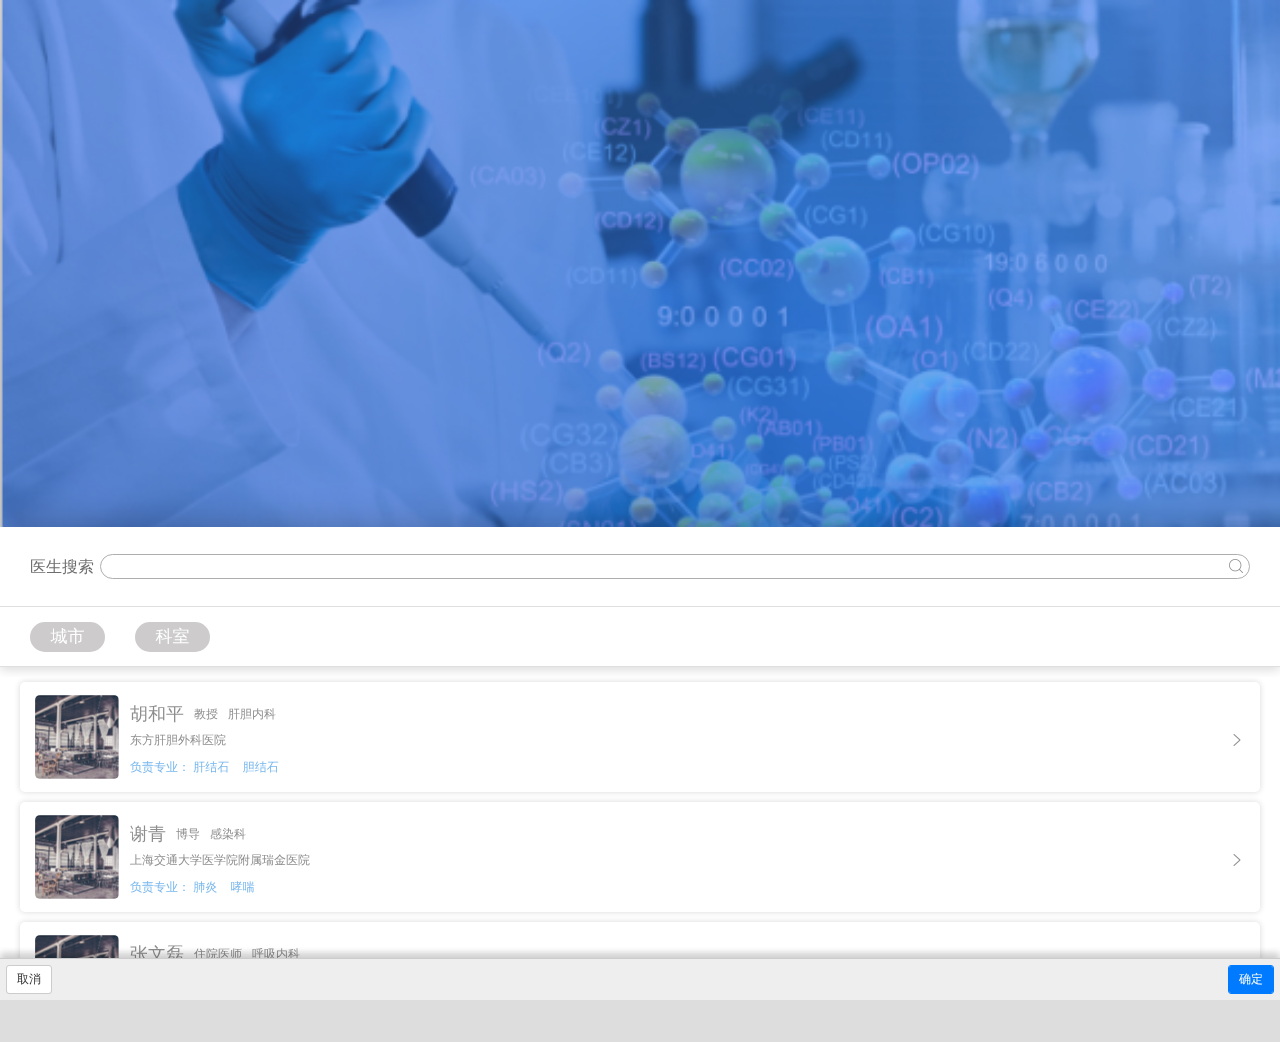
<file: index.html>
<!doctype html>
<html lang="">
	<head>
		<title>首页</title>
		<meta charset="utf-8" />
		<meta http-equiv="X-UA-Compatible" content="IE=edge" />
		<meta name="description" content="" />
		<meta name="viewport" content="width=device-width,initial-scale=1,maximum-scale=1,user-scalable=no" />
		<meta name="renderer" content="webkit" />
		<meta http-equiv="Cache-Control" content="no-siteapp" />
		<meta name="format-detection" content="telephone=no" />
		<link rel="stylesheet" href="js/mui/css/mui.min.css" />
		<link rel="stylesheet" href="js/mui/css/mui.picker.css" />
		<link rel="stylesheet" href="js/mui/css/mui.poppicker.css" />
		<link rel="stylesheet" href="css/base.css" />
		<link rel="stylesheet" href="css/home.css" />
	</head>
	<body class="home-pack">
		<div class="banner-pack">
			<img class="banner" src="i/banner.png" />
		</div>
		<div class="search-pack">
			<div class="search-label-pack">
				<span class="search-label">医生搜索</span>
			</div>
			<div class="search-input-pack">
				<input type="text" class="search-input" />
				<div>
					<img id="searchBtn" src="i/search.png" />
				</div>
			</div>
		</div>
		<div class="type-pack-pack">
			<div class="type-pack">
				<div id="showCityPicker" class="type-city-pack">
					<span class="type-city">城市</span>
					<div id="cityResult" class="ui-alert"></div>
				</div>
				<div id="showDepartmentPicker" class="type-department-pack">
					<span class="type-department">科室</span>
					<div id="departmentResult" class="ui-alert"></div>
				</div>
			</div>
		</div>
		<div class="doctor-list-pack">
			<div class="doctor-list">
				<!--<div class="doctor-item">
					<div class="item-portrait-pack">
						<img class="item-portrait" src="i/portrait.png" />
					</div>
					<div class="item-info">
						<div class="top-pack">
							<span class="name">张文磊</span>
							<span class="type">住院医师</span>
							<span class="department">呼吸内科</span>
						</div>
						<div class="content-pack">
							<span class="address">博兴县中医院（博兴县城郊医院）</span>
							<img class="arrows" src="i/arrows-right.png" />
						</div>
						<div class="bottom-pack">
							<span class="major-pack">负责专业：
								<span class="major-item">肺炎</span>
								<span class="major-item">哮喘</span>
							</span>
						</div>
					</div>
				</div>-->
			</div>
		</div>

		<!-- 通用类库 -->
		<script src="js/zepto/zepto.min.js"></script>
		<script src="js/zepto/zepto.touch.js"></script>
		<script src="js/fastclick/fastclick.js"></script>
		<script src="js/mui/js/mui.min.js"></script>
		<script src="js/mui/js/mui.picker.js"></script>
		<script src="js/mui/js/mui.poppicker.js"></script>
		<script src="js/mui/js/city.data.js"></script>
		<script src="js/mui/js/city.data-3.js"></script>

		<!-- 功能类 -->
		<script src="js/homeIndex.js"></script>
	</body>
</html>
</file>
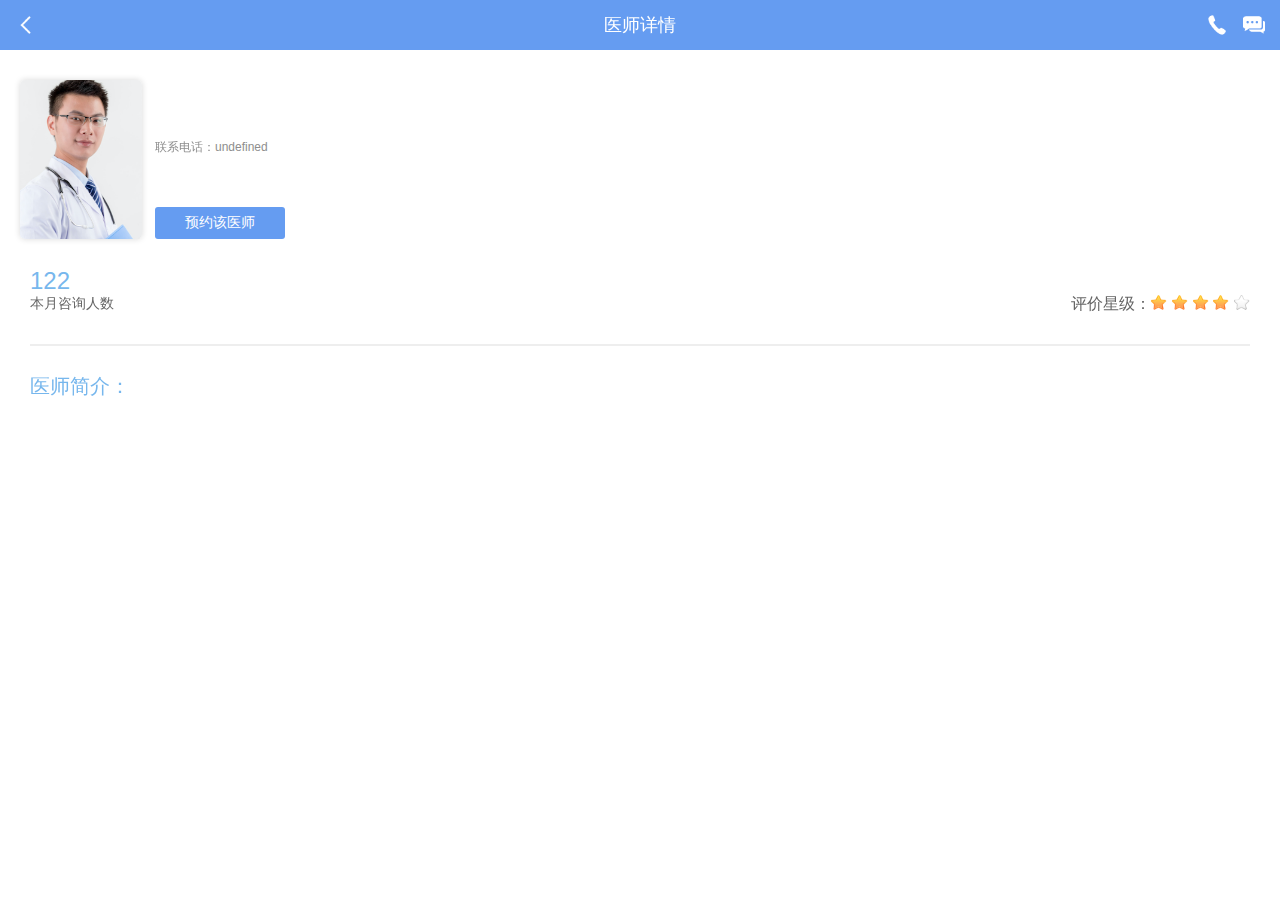
<file: details.html>
<!doctype html>
<html lang="">
	<head>
		<title>医师详情</title>
		<meta charset="utf-8" />
		<meta http-equiv="X-UA-Compatible" content="IE=edge" />
		<meta name="description" content="" />
		<meta name="viewport" content="width=device-width,initial-scale=1,maximum-scale=1,user-scalable=no" />
		<meta name="renderer" content="webkit" />
		<meta http-equiv="Cache-Control" content="no-siteapp" />
		<meta name="format-detection" content="telephone=no" />
		<link rel="stylesheet" href="js/mui/css/mui.min.css" />
		<link rel="stylesheet" href="css/base.css" />
		<link rel="stylesheet" href="css/details.css" />
	</head>
	<body class="details-pack">
		<div class="back-pack">
			<div class="back-icon-pack">
				<img class="back-icon" src="i/arrows-left.png" />
			</div>
			<div class="back-title-pack">
				<span>医师详情</span>
			</div>
			<div class="back-btn-pack">
				<img id="phoneBtn" class="back-btn" src="i/phone.png" />
				<img class="back-btn" src="i/message.png" />
			</div>
		</div>
		<div class="info-pack">
			<div class="item-portrait-pack">
				<img class="item-portrait" src="i/details-portrait.png" />
			</div>
			<div class="item-info">
				<div class="top-pack">
					<div class="base-pack">
						<span id="detailsName" class="name"></span>
						<span id="detailsType" class="type"></span>
						<span id="detailsDepartment" class="department"></span>
					</div>
					<div class="address-pack">
						<span id="detailsAddress" class="address"></span>
					</div>
					<div class="phone-pack">
						<span id="detailsPhone" class="phone"></span>
					</div>
					<div class="major-pack">
						<span id="detailsMajor" class="major-list-pack"></span>
					</div>
				</div>
				<div class="bottom-pack">
					<div class="make-pack">
						<input id="makeBtn" type="button" value="预约该医师" />
					</div>
				</div>
			</div>
		</div>
		<div class="reputation-pack">
			<div class="consult-pack">
				<div class="consult-number-pack">122</div>
				<div class="consult-label-pack">本月咨询人数</div>
			</div>
			<div class="grade-pack">
				<div class="grade-label-pack">
					评价星级：
				</div>
				<div class="grade-value-pack">
					<img class="grade-value" src="i/star-on-big.png" />
					<img class="grade-value" src="i/star-on-big.png" />
					<img class="grade-value" src="i/star-on-big.png" />
					<img class="grade-value" src="i/star-on-big.png" />
					<img class="grade-value" src="i/star-off-big.png" />
				</div>
			</div>
		</div>
		<div class="intro-pack">
			<div class="intro-label-pack">
				医师简介：
			</div>
			<div id="detailsDesc" class="intro-value-pack">
			</div>
		</div>


        <!-- 注册弹框 -->
        <div class="register-pack">
            <div class="top-pack"></div>
            <div class="content-pack">
                <div class="title-pack">
                    <div><span class="company-name">大步医疗</span></div>
                    <div>新用户注册</div>
                </div>
                <div class="form-pack">
                    <div class="username-pack">
                        <div class="icon-pack">
                            <img src="i/user.png" />
                        </div>
                        <div class="input-pack">
                            <input type="text" placeholder="登录账号" />
                        </div>
                    </div>
                    <div class="password-pack">
                        <div class="icon-pack">
                            <img src="i/password.png" />
                        </div>
                        <div class="input-pack">
                            <input id="password" class="password" type="password" placeholder="密码" />
                        </div>
                    </div>
                    <div class="password-pack">
                        <div class="icon-pack">
                            <img src="i/password.png" />
                        </div>
                        <div class="input-pack">
                            <input id="repassword" class="password" type="password" placeholder="确认密码" />
                        </div>
                    </div>
                </div>
            </div>
            <div class="bottom-pack">
                <input id="registerBtn" type="button" value="注  册" />
            </div>
        </div>

		<!-- 登录弹框 -->
		<div class="login-pack">
			<div class="top-pack"></div>
			<div class="content-pack">
				<div class="title-pack">
					<div><span>您还未登录</span><span class="company-name">大步医疗</span></div>
					<div>请再次登录您的客户账号</div>
				</div>
				<div class="form-pack">
					<div class="username-pack">
						<div class="icon-pack">
							<img src="i/user.png" />
						</div>
						<div class="input-pack">
							<input type="text" placeholder="登录账号" />
						</div>
					</div>
					<div class="password-pack">
						<div class="icon-pack">
							<img src="i/password.png" />
						</div>
						<div class="input-pack">
							<input id="ciphertextPassword" class="password-close" type="password" placeholder="密码" />
							<input id="proclaimedPassword" class="password-open" type="text" placeholder="密码" />
						</div>
						<div class="btn-pack">
							<img id="openPasswordBtn" class="btn-close" src="i/eyes-close.png" />
							<img id="closePasswordBtn" class="btn-open" src="i/eyes-open.png" />
						</div>
					</div>
				</div>
				<div class="tip-pack">
					*新用户点此注册账号
				</div>
			</div>
			<div class="bottom-pack">
				<input id="loginBtn" type="button" value="登  录" />
			</div>
		</div>

		<!-- 预约成功弹框 -->
		<div class="make-ok-pack">
			<div class="top-pack">
				<img class="make-ok-icon" src="i/reservations.png" />
			</div>
			<div class="content-pack">
				<div>恭喜成功预约</div>
				<div>
					<span id="makeDepartment"></span>
					<span id="makeName" class="name"></span>
					<span>医生请静候工作人员联系</span>
				</div>
			</div>
			<div class="bottom-pack">
				<input id="closeMakeOk" type="button" value="确定" />
			</div>
		</div>

        <!-- 蒙版 -->
        <div class="masking"></div>


		<!-- 通用类库 -->
		<script src="js/zepto/zepto.min.js"></script>
		<script src="js/zepto/zepto.touch.js"></script>
		<script src="js/fastclick/fastclick.js"></script>
		<script src="js/mui/js/mui.min.js"></script>

		<!-- 功能类 -->
		<script src="js/detailsIndex.js"></script>
	</body>
</html>
</file>
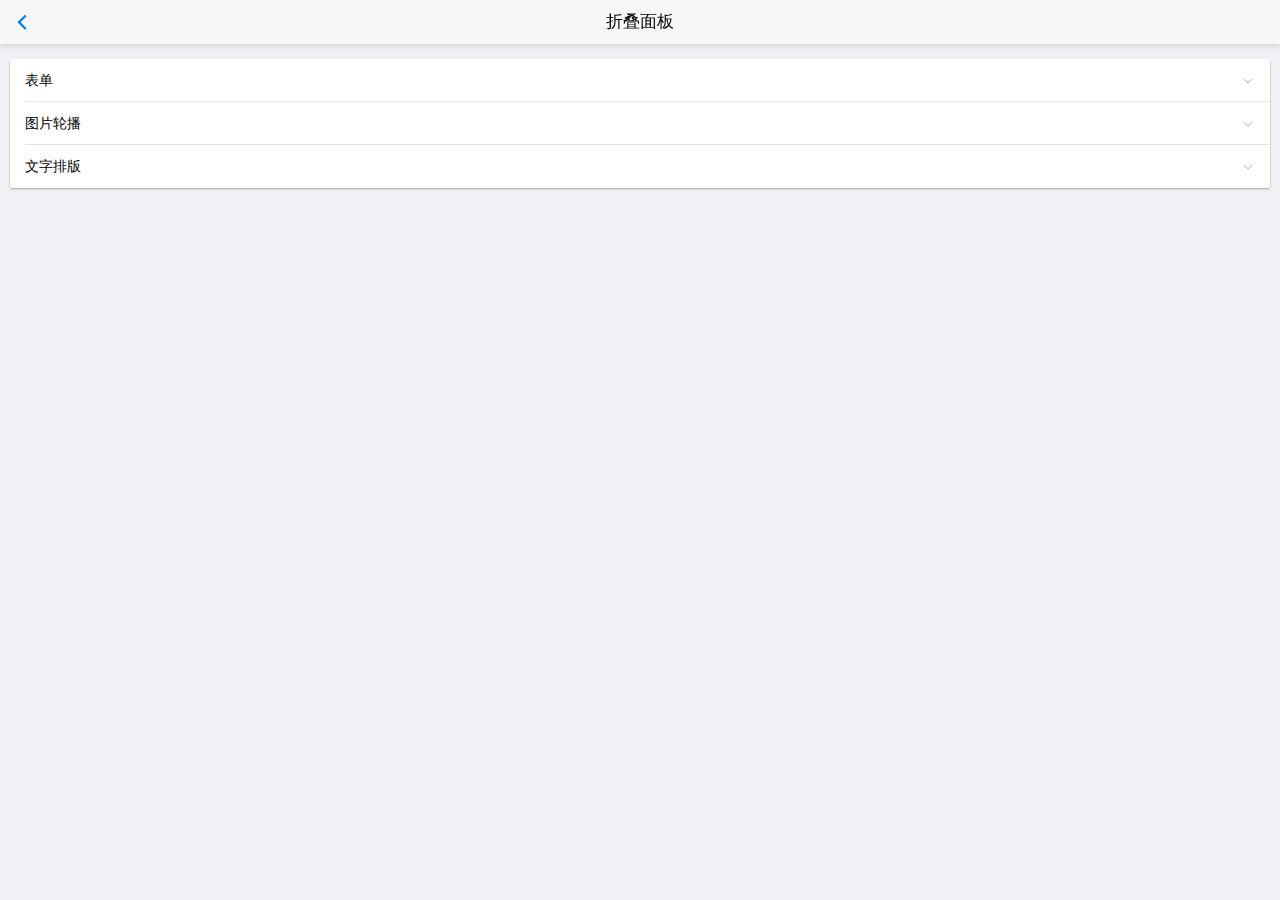
<file: js/mui/examples/accordion.html>
<!DOCTYPE html>
<html>

	<head>
		<meta charset="utf-8">
		<title>Hello MUI</title>
		<meta name="viewport" content="width=device-width, initial-scale=1,maximum-scale=1,user-scalable=no">
		<meta name="apple-mobile-web-app-capable" content="yes">
		<meta name="apple-mobile-web-app-status-bar-style" content="black">

		<!--标准mui.css-->
		<link rel="stylesheet" href="../css/mui.min.css">
		<!--App自定义的css-->
		<!--<link rel="stylesheet" type="text/css" href="../css/app.css"/>-->
		
	</head>
	<body>
		<header class="mui-bar mui-bar-nav">
			<a class="mui-action-back mui-icon mui-icon-left-nav mui-pull-left"></a>
			<h1 class="mui-title">折叠面板</h1>
		</header>
		<div class="mui-content">
			<div class="mui-card">
				<ul class="mui-table-view">
					<li class="mui-table-view-cell mui-collapse">
						<a class="mui-navigate-right" href="#">表单</a>
						<div class="mui-collapse-content">
							<form class="mui-input-group">
								<div class="mui-input-row">
									<label>Input</label>
									<input type="text" placeholder="普通输入框">
								</div>
								<div class="mui-input-row">
									<label>Input</label>
									<input type="text" class="mui-input-clear" placeholder="带清除按钮的输入框">
								</div>
		
								<div class="mui-input-row mui-plus-visible">
									<label>Input</label>
									<input type="text" class="mui-input-speech mui-input-clear" placeholder="语音输入">
								</div>
								<div class="mui-button-row">
									<button class="mui-btn mui-btn-primary" type="button" onclick="return false;">确认</button>&nbsp;&nbsp;
									<button class="mui-btn mui-btn-primary" type="button" onclick="return false;">取消</button>
								</div>
							</form>
						</div>
					</li>
					<li class="mui-table-view-cell mui-collapse">
						<a class="mui-navigate-right" href="#">图片轮播</a>
						<div class="mui-collapse-content">
							<div id="slider" class="mui-slider">
								<div class="mui-slider-group mui-slider-loop">
									<!-- 额外增加的一个节点(循环轮播：第一个节点是最后一张轮播) -->
									<div class="mui-slider-item mui-slider-item-duplicate">
										<a href="#">
											<img src="../images/yuantiao.jpg">
										</a>
									</div>
									<!-- 第一张 -->
									<div class="mui-slider-item">
										<a href="#">
											<img src="../images/shuijiao.jpg">
										</a>
									</div>
									<!-- 第二张 -->
									<div class="mui-slider-item">
										<a href="#">
											<img src="../images/muwu.jpg">
										</a>
									</div>
									<!-- 第三张 -->
									<div class="mui-slider-item">
										<a href="#">
											<img src="../images/cbd.jpg">
										</a>
									</div>
									<!-- 第四张 -->
									<div class="mui-slider-item">
										<a href="#">
											<img src="../images/yuantiao.jpg">
										</a>
									</div>
									<!-- 额外增加的一个节点(循环轮播：最后一个节点是第一张轮播) -->
									<div class="mui-slider-item mui-slider-item-duplicate">
										<a href="#">
											<img src="../images/shuijiao.jpg">
										</a>
									</div>
								</div>
								<div class="mui-slider-indicator">
									<div class="mui-indicator mui-active"></div>
									<div class="mui-indicator"></div>
									<div class="mui-indicator"></div>
									<div class="mui-indicator"></div>
								</div>
							</div>
						</div>
					</li>
					<li class="mui-table-view-cell mui-collapse">
						<a class="mui-navigate-right" href="#">文字排版</a>
						<div class="mui-collapse-content">
							<h1>h1. Heading</h1>
							<h2>h2. Heading</h2>
							<h3>h3. Heading</h3>
							<h4>h4. Heading</h4>
							<h5>h5. Heading</h5>
							<h6>h6. Heading</h6>
							<p>
								p. 目前最接近原生App效果的框架。
							</p>
						</div>
					</li>
				</ul>
			</div>
		</div>
		<script src="../js/mui.min.js"></script>
		<script>
			mui.init({
				swipeBack:true //启用右滑关闭功能
			});
		</script>
	</body>

</html>
</file>
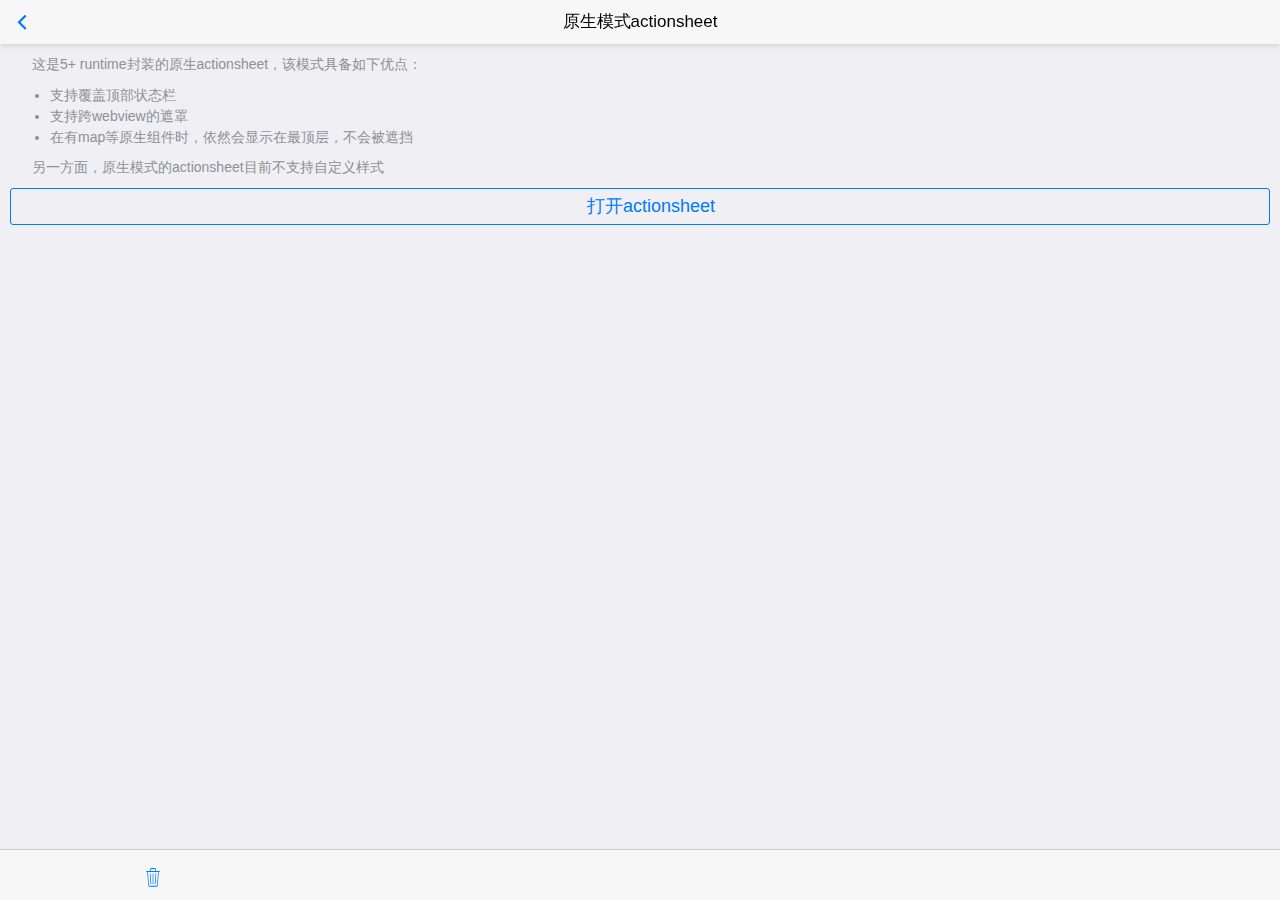
<file: js/mui/examples/actionsheet-plus.html>
<!DOCTYPE html>
<html>

	<head>
		<meta charset="utf-8">
		<title>Hello MUI</title>
		<meta name="viewport" content="width=device-width, initial-scale=1,maximum-scale=1,user-scalable=no">
		<meta name="apple-mobile-web-app-capable" content="yes">
		<meta name="apple-mobile-web-app-status-bar-style" content="black">

		<!--标准mui.css-->
		<link rel="stylesheet" href="../css/mui.min.css">
		<!--App自定义的css-->
		<!--<link rel="stylesheet" type="text/css" href="../css/app.css"/>-->
		<style>
			p {
				text-indent: 22px;
			}
			span.mui-icon {
				font-size: 14px;
				color: #007aff;
				margin-left: -15px;
				padding-right: 10px;
			}
			#info{
		  		padding: 20px 10px ;
		  	}
		  	.des{
		  		margin: .5em 0;
		  	}
		  	.des>li{
		  		font-size: 14px;
				color: #8f8f94;
		  	}
		</style>
	</head>

	<body>

		<header class="mui-bar mui-bar-nav">
			<a class="mui-action-back mui-icon mui-icon-left-nav mui-pull-left"></a>
			<h1 class="mui-title">原生模式actionsheet</h1>
		</header>
		<nav class="mui-bar mui-bar-tab">
			<a id="delete-btn" class="mui-tab-item">
				<span class="mui-icon mui-icon-trash"></span>
			</a>
			<a class="mui-tab-item" href="#">
			</a>
			<a class="mui-tab-item" href="#">
			</a>
			<a class="mui-tab-item" href="#">
			</a>
		</nav>
		<div class="mui-content">
			<div class="mui-content-padded">
				<p>这是5+ runtime封装的原生actionsheet，该模式具备如下优点：</p>
				<ul class="des">
					<li>支持覆盖顶部状态栏</li>
					<li>支持跨webview的遮罩</li>
					<li>在有map等原生组件时，依然会显示在最顶层，不会被遮挡</li>
				</ul>	
				<p>另一方面，原生模式的actionsheet目前不支持自定义样式</p>	
				
				<p>
					<a id="picture-btn" class="mui-btn mui-btn-primary mui-btn-block mui-btn-outlined" style="padding: 5px 20px;">打开actionsheet</a>
				</p>
			</div>
		</div>
		<p id="info"></p>
	</body>
	<script src="../js/mui.min.js"></script>
	<script>
		mui.init({
			swipeBack:true //启用右滑关闭功能
		});
		mui('body').on('shown', '.mui-popover', function(e) {
			//console.log('shown', e.detail.id);//detail为当前popover元素
		});
		mui('body').on('hidden', '.mui-popover', function(e) {
			//console.log('hidden', e.detail.id);//detail为当前popover元素
		});
		var info = document.getElementById("info");
		document.getElementById("picture-btn").addEventListener('tap',function () {
			var btnArray = [{title:"拍照或录像"},{title:"选取现有的"}];
			plus.nativeUI.actionSheet( {
				title:"选择照片",
				cancel:"取消",
				buttons:btnArray
			}, function(e){
				var index = e.index;
				var text = "你刚点击了\"";
				switch (index){
					case 0:
						text += "取消";
						break;
					case 1:
						text += "拍照或录像";
						break;
					case 2:
						text += "选取现有的";
						break;
				}
				info.innerHTML = text+"\"按钮";
			} );
		});
		document.getElementById("delete-btn").addEventListener('tap',function () {
			var btnArray = [{title:"删除信息",style:"destructive"}];
			plus.nativeUI.actionSheet( {
				cancel:"取消",
				buttons:btnArray
			}, function(e){
				var index = e.index;
				var text = "你刚点击了\"";
				switch (index){
					case 0:
						text += "取消";
						break;
					case 1:
						text += "删除信息";
						break;
				}
				info.innerHTML = text+"\"按钮";
			} );
		});
	</script>

</html>
</file>
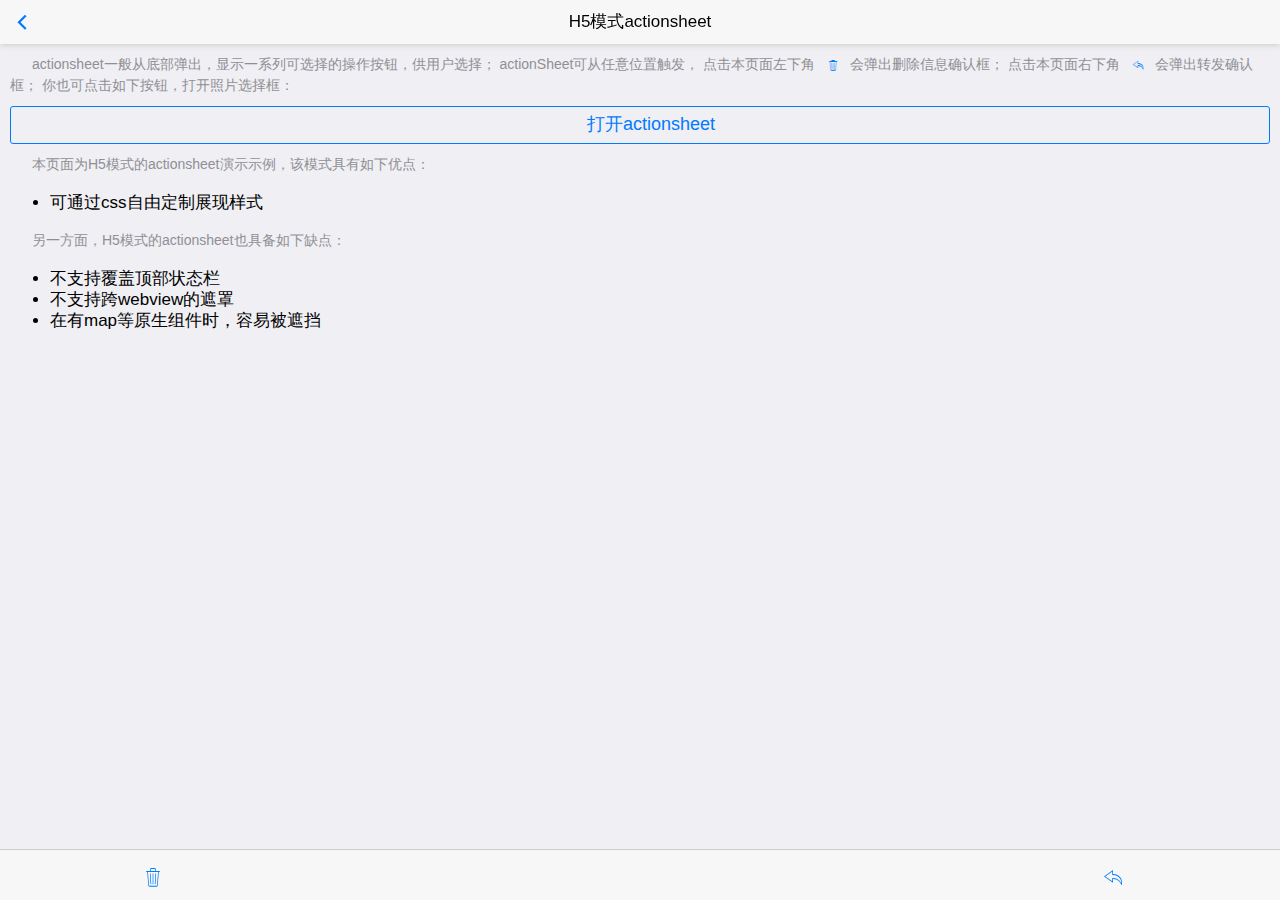
<file: js/mui/examples/actionsheet.html>
<!DOCTYPE html>
<html>

	<head>
		<meta charset="utf-8">
		<title>Hello MUI</title>
		<meta name="viewport" content="width=device-width, initial-scale=1,maximum-scale=1,user-scalable=no">
		<meta name="apple-mobile-web-app-capable" content="yes">
		<meta name="apple-mobile-web-app-status-bar-style" content="black">
		<!--标准mui.css-->
		<link rel="stylesheet" href="../css/mui.min.css">
		<!--App自定义的css-->
		<!--<link rel="stylesheet" type="text/css" href="../css/app.css"/>-->
		<style>
			p {
				text-indent: 22px;
			}
			span.mui-icon {
				font-size: 14px;
				color: #007aff;
				margin-left: -15px;
				padding-right: 10px;
			}
			#info {
				padding: 20px 10px;
			}
			/*.des {
				margin: .5em 0;
			}
			.des>li {
				font-size: 14px;
				color: #8f8f94;
			}*/
		</style>
	</head>

	<body>

		<header class="mui-bar mui-bar-nav">
			<a class="mui-action-back mui-icon mui-icon-left-nav mui-pull-left"></a>
			<h1 class="mui-title">H5模式actionsheet</h1>
		</header>
		<nav class="mui-bar mui-bar-tab">
			<a class="mui-tab-item" href="#delete">
				<span class="mui-icon mui-icon-trash"></span>
			</a>
			<a class="mui-tab-item" href="#">
			</a>
			<a class="mui-tab-item" href="#">
			</a>
			<a class="mui-tab-item" href="#forward">
				<span class="mui-icon mui-icon-undo"></span>
			</a>
		</nav>
		<div class="mui-content">
			<div class="mui-content-padded">
				<p>actionsheet一般从底部弹出，显示一系列可选择的操作按钮，供用户选择； actionSheet可从任意位置触发， 点击本页面左下角
					<span class="mui-icon mui-icon-trash"></span>会弹出删除信息确认框； 点击本页面右下角
					<span class="mui-icon mui-icon-undo"></span>会弹出转发确认框； 你也可点击如下按钮，打开照片选择框：
				</p>
				<p>
					<a href="#picture" class="mui-btn mui-btn-primary mui-btn-block mui-btn-outlined" style="padding: 5px 20px;">打开actionsheet</a>
				</p>
				<p>本页面为H5模式的actionsheet演示示例，该模式具有如下优点：</p>
				<ul class="des">
					<li>可通过css自由定制展现样式</li>
				</ul>

				<p>另一方面，H5模式的actionsheet也具备如下缺点：</p>
				<ul class="hm-description">
					<li>不支持覆盖顶部状态栏</li>
					<li>不支持跨webview的遮罩</li>
					<li>在有map等原生组件时，容易被遮挡</li>
				</ul>
				<p id="info"></p>
			</div>
		</div>

		<div id="delete" class="mui-popover mui-popover-action mui-popover-bottom">
			<ul class="mui-table-view">
				<li class="mui-table-view-cell">
					<a href="#" style="color: #FF3B30;">删除信息</a>
				</li>
			</ul>
			<ul class="mui-table-view">
				<li class="mui-table-view-cell">
					<a href="#delete"><b>取消</b></a>
				</li>
			</ul>
		</div>
		<div id="forward" class="mui-popover mui-popover-action mui-popover-bottom">
			<ul class="mui-table-view">
				<li class="mui-table-view-cell">
					<a href="#">回复</a>
				</li>
				<li class="mui-table-view-cell">
					<a href="#">转发</a>
				</li>
				<li class="mui-table-view-cell">
					<a href="#">打印</a>
				</li>
			</ul>
			<ul class="mui-table-view">
				<li class="mui-table-view-cell">
					<a href="#forward"><b>取消</b></a>
				</li>
			</ul>
		</div>
		<div id="picture" class="mui-popover mui-popover-action mui-popover-bottom">
			<ul class="mui-table-view">
				<li class="mui-table-view-cell">
					<a href="#">拍照或录像</a>
				</li>
				<li class="mui-table-view-cell">
					<a href="#">选取现有的</a>
				</li>
			</ul>
			<ul class="mui-table-view">
				<li class="mui-table-view-cell">
					<a href="#picture"><b>取消</b></a>
				</li>
			</ul>
		</div>

	</body>
	<script src="../js/mui.min.js"></script>
	<script>
		mui.init({
			swipeBack:true //启用右滑关闭功能
		});
		mui('body').on('shown', '.mui-popover', function(e) {
			//console.log('shown', e.detail.id);//detail为当前popover元素
		});
		mui('body').on('hidden', '.mui-popover', function(e) {
			//console.log('hidden', e.detail.id);//detail为当前popover元素
		});
		var info = document.getElementById("info");
		mui('body').on('tap', '.mui-popover-action li>a', function() {
			var a = this,
				parent;
			//根据点击按钮，反推当前是哪个actionsheet
			for (parent = a.parentNode; parent != document.body; parent = parent.parentNode) {
				if (parent.classList.contains('mui-popover-action')) {
					break;
				}
			}
			//关闭actionsheet
			mui('#' + parent.id).popover('toggle');
			info.innerHTML = "你刚点击了\"" + a.innerHTML + "\"按钮";
		})
	</script>

</html>
</file>
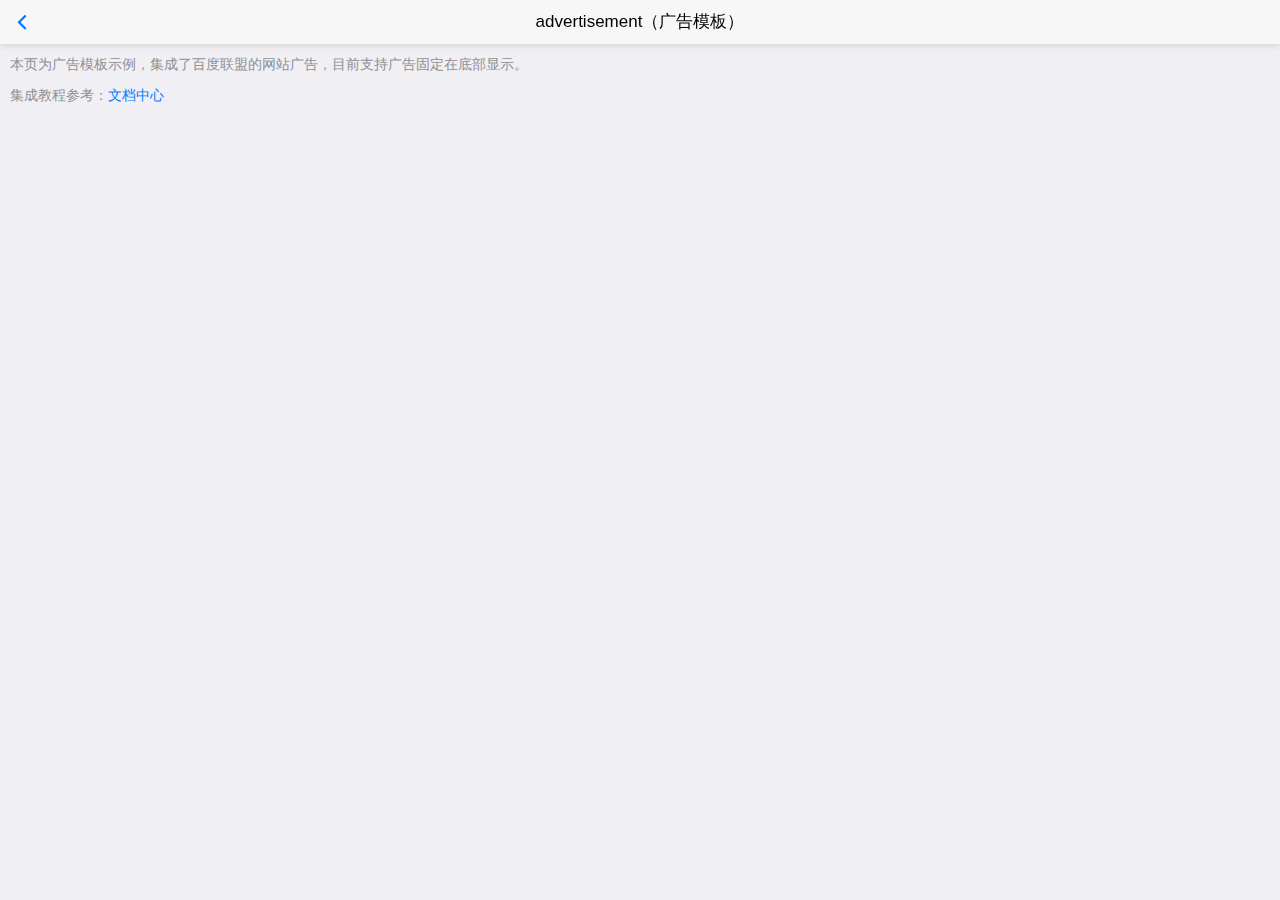
<file: js/mui/examples/ad.html>
<!DOCTYPE html>
<html>

	<head>
		<meta charset="utf-8">
		<meta name="viewport" content="width=device-width,initial-scale=1,minimum-scale=1,maximum-scale=1,user-scalable=no" />
		<title></title>
		<script src="../js/mui.min.js"></script>
		<link href="../css/mui.min.css" rel="stylesheet" />
		<script type="text/javascript" charset="utf-8">
			mui.init();
		</script>
	</head>

	<body>
		<header class="mui-bar mui-bar-nav">
			<a class="mui-action-back mui-icon mui-icon-left-nav mui-pull-left"></a>
			<h1 class="mui-title">advertisement（广告模板）</h1>
		</header>
		<div class="mui-content">
			<div class="mui-content-padded">
				<p>本页为广告模板示例，集成了百度联盟的网站广告，目前支持广告固定在底部显示。</p>
				<p>集成教程参考：<a href="http://ask.dcloud.net.cn/article/712">文档中心</a></p>
				
			</div>
		</div>
	</body>
	<script type="text/javascript">
		mui.plusReady(function () {
			if(plus.networkinfo.getCurrentType() == plus.networkinfo.CONNECTION_NONE){
				mui.toast("当前网络不给力，无法加载广告");
			}else{
				
				//百度广告集成教程参考：http://ask.dcloud.net.cn/article/712
				
				//屏幕真实宽度
				var width = window.innerWidth;
				var height = window.innerHeight;
				
				/*---需要开发者修改的内容---begin*/
				//百度联盟申请的广告位id
				var cpro_id = "u2206321";
				//广告投放域名地址
				var ltu = encodeURIComponent('http://www.dcloud.io/ad/');
				//投放广告的服务端页面标题
				var title = encodeURIComponent('DCloud HBuilder-做最好的HTML5开发工具||MUI-最接近原生体验的高性能前端框架');
				//根据投放广告的比例，计算广告高度，Hello MUI选择的广告位是20:3尺寸
				var adHeight = parseInt(width)*3/20;
				/*---需要开发者修改的内容---end*/
				
				//百度广告地址
				var p = ["acom","icxm","tcmm","icfm","mcum"];
				var t = new Date().getTime();
				var url = "http://pos.baidu.com/"+p[parseInt(5*Math.random())]+"?dc=2&dri=0&dis=0&dai=1&ps=0x0&dcb=BAIDU_SSP_define&dtm=HTML_POST&dvi=0.0&dci=-1&dpt=none&tsr=0&tpr="+t+"&ari=1&dbv=2&drs=1&cfv=0&cpl=0&chi=4&cce=true&cec=UTF-8&tlm=1437985083&ecd=1&pis=-1x-1&ccd=24&cja=false&cmi=0&col=en-US&cdo=0&tcn=1467173621&qn=d5d5b72998fc778b&tt=1467173620584.25.60.68";
				url += "&sz="+width+"x"+adHeight;
				url +="&rdid="+cpro_id.substring(1);
				url +="&di="+cpro_id;
				url +="&ti="+title;
				url +="&ltu="+ltu;
				url +="&psr="+window.screen.availWidth+"x"+window.screen.availHeight+"&par="+window.screen.availWidth+"x"+window.screen.availHeight;
				url +="&pcs="+window.outerWidth+"x"+window.outerHeight+"&pss="+window.outerWidth+"x0";
				url +="&rw="+Math.max(320, Math.min(window.innerWidth, window.innerHeight));
				
				var adBottom = mui.os.ios?('-'+adHeight+'px'):'0';
				
				var ad = plus.webview.create(url,'ad',{height:adHeight+'px',bottom:adBottom,position:"absolute"});

				ad.appendJsFile('_www/js/ad.js');
				
				//目前Android平台不支持子webview的setStyle动画，因此分平台处理；
				if(mui.os.ios){
					//为了支持iOS平台左侧边缘滑动关闭页面，需要append进去；
					plus.webview.currentWebview().append(ad);
					ad.addEventListener('loaded',function () {
						ad.setStyle({
							bottom:'0',
							transition: {
								duration: 150
							}
						});
					});
				}else{
					ad.addEventListener('loaded',function () {
						//延时的目的是为了等待主窗体动画结束后才显示，否则可能会闪烁
						setTimeout(function () {
							ad.show('slide-in-bottom');
						},300);
					});
				}
				
				//设置主页面的底部留白，否则会被遮住；
				document.querySelector('.mui-content').style.paddingBottom = adHeight + 'px';
			}
		});		

		//处理点击事件，需要打开原生浏览器
		mui('body').on('tap', 'a', function(e) {
			var href = this.getAttribute('href');
			if (href) {
				if (window.plus) {
					plus.runtime.openURL(href);
				} else {
					location.href = href;
				}
			}
		});

	</script>

</html>
</file>
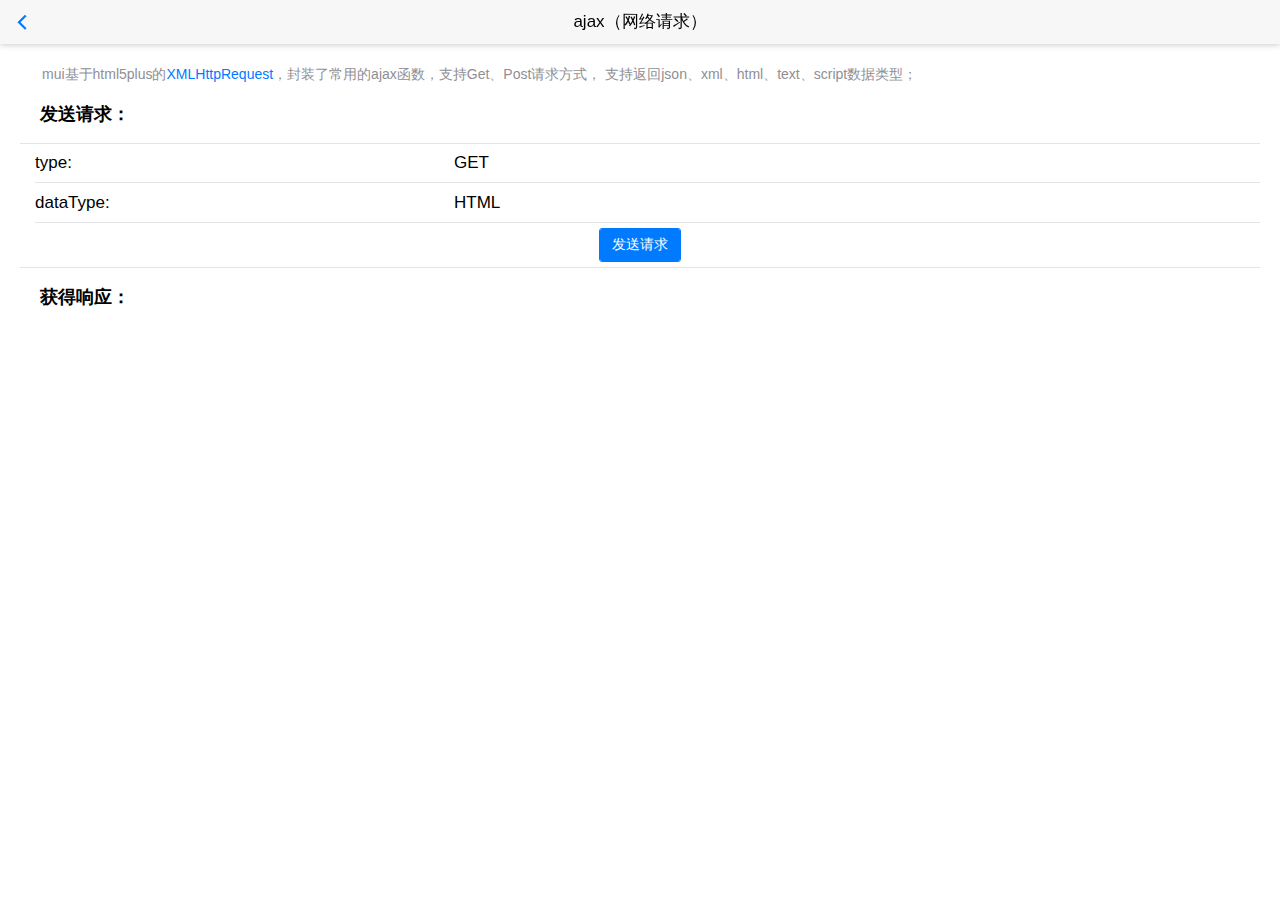
<file: js/mui/examples/ajax.html>
<!DOCTYPE html>
<html>

	<head>
		<meta charset="utf-8">
		<title>Hello MUI</title>
		<meta name="viewport" content="width=device-width, initial-scale=1,maximum-scale=1,user-scalable=no">
		<meta name="apple-mobile-web-app-capable" content="yes">
		<meta name="apple-mobile-web-app-status-bar-style" content="black">

		<!--标准mui.css-->
		<link rel="stylesheet" href="../css/mui.min.css">
		<!--App自定义的css-->
		<!--<link rel="stylesheet" type="text/css" href="../css/app.css"/>-->
		<style>
		 	.mui-content-padded {
				padding: 10px;
			}
			body,body .mui-content {
				background-color: #fff !important;
			}
			code {
				word-wrap: break-word;
				word-break: normal;
				font-size: 90%;
				color: #c7254e;
				background-color: #f9f2f4;
				border-radius: 4px;
			}
		</style>
	</head>

	<body>
		<header class="mui-bar mui-bar-nav">
			<a class="mui-action-back mui-icon mui-icon-left-nav mui-pull-left"></a>
			<h1 class="mui-title">ajax（网络请求）</h1>
		</header>
		<div class="mui-content">
			<div class="mui-content-padded" style="padding-bottom: 50px;">
				<p style="text-indent: 22px;">
					mui基于html5plus的<a href="http://www.dcloud.io/docs/api/zh_cn/xhr.shtml">XMLHttpRequest</a>，封装了常用的ajax函数，支持Get、Post请求方式， 支持返回json、xml、html、text、script数据类型；
				</p>
				<h4 class="mui-content-padded">发送请求：</h4>
				<div class="mui-input-group">
					<div class="mui-input-row">
						<label>type:</label>
						<select id="method">
							<option value="get">GET</option>
							<option value="post">POST</option>
						</select>
					</div>
					<div class="mui-input-row">
						<label>dataType:</label>
						<select id="dataType">
							<option value="html">HTML</option>
							<option value="json">JSON</option>
							<option value="xml">XML</option>
						</select>
					</div>
					<div class="mui-button-row">
						<button type="button" id="confirm" class="mui-btn mui-btn-primary">发送请求</button>
					</div>
				</div>
				<h4 class="mui-content-padded">获得响应：</h4>
				<code id="response"></code>
			</div>
		</div>
		<script src="../js/mui.min.js"></script>
		<script>
			(function($) {
				$.init({
					swipeBack:true //启用右滑关闭功能
				});
				
				var network = true;
				if(mui.os.plus){
					mui.plusReady(function () {
						if(plus.networkinfo.getCurrentType()==plus.networkinfo.CONNECTION_NONE){
							network = false;
						}
					});
				}
				
				var methodEl = document.getElementById("method");
				var dataTypeEl = document.getElementById("dataType");
				var respnoseEl = document.getElementById("response");
				//成功响应的回调函数
				var success = function(response) {
					var dataType = dataTypeEl.value;
					if (dataType === 'json') {
						response = JSON.stringify(response);
					} else if (dataType === 'xml') {
						response = new XMLSerializer().serializeToString(response).replace(/</g, "&lt;").replace(/>/g, "&gt;");
					}
					respnoseEl.innerHTML = response;
				};
				//设置全局beforeSend
				$.ajaxSettings.beforeSend = function(xhr, setting) {
					//beforeSend演示,也可在$.ajax({beforeSend:function(){}})中设置单个Ajax的beforeSend
					console.log('beforeSend:::' + JSON.stringify(setting));
				};
				//设置全局complete
				$.ajaxSettings.complete = function(xhr, status) {
					console.log('complete:::' + status);
				}
				var ajax = function() {
					//利用RunJS的Echo Ajax功能测试
					var url = 'https://service.dcloud.net.cn/ajax/echo/';
					//请求方式，默认为Get；
					var type = methodEl.value;
					//预期服务器范围的数据类型
					var dataType = dataTypeEl.value;
					//发送数据
					var data = {
						name: "mui",
						version: "pre-release",
						author: "chb",
						description: "最接近原生APP体验的高性能前端框架"
					};
					url = url + (dataType === 'html' ? 'text' : dataType);
					respnoseEl.innerHTML = '正在请求中...';
					if (type === 'get') {
						if (dataType === 'json') {
							$.getJSON(url, data, success);
						} else {
							$.get(url, data, success, dataType);
						}
					} else if (type === 'post') {
						$.post(url, data, success, dataType);
					}
				};
				//发送请求按钮的点击事件
				document.getElementById("confirm").addEventListener('tap', function() {
					if(network){
						ajax();
					}else{
						mui.toast("当前网络不给力，请稍后再试");
					}
				});
				//点击描述中链接时，打开对应网页介绍；
				$('body').on('tap', 'a', function(e) {
					var href = this.getAttribute('href');
					if (href) {
						if (window.plus) {
							plus.runtime.openURL(href);
						} else {
							location.href = href;
						}
					}
				});
			})(mui);
		</script>
	</body>

</html>
</file>
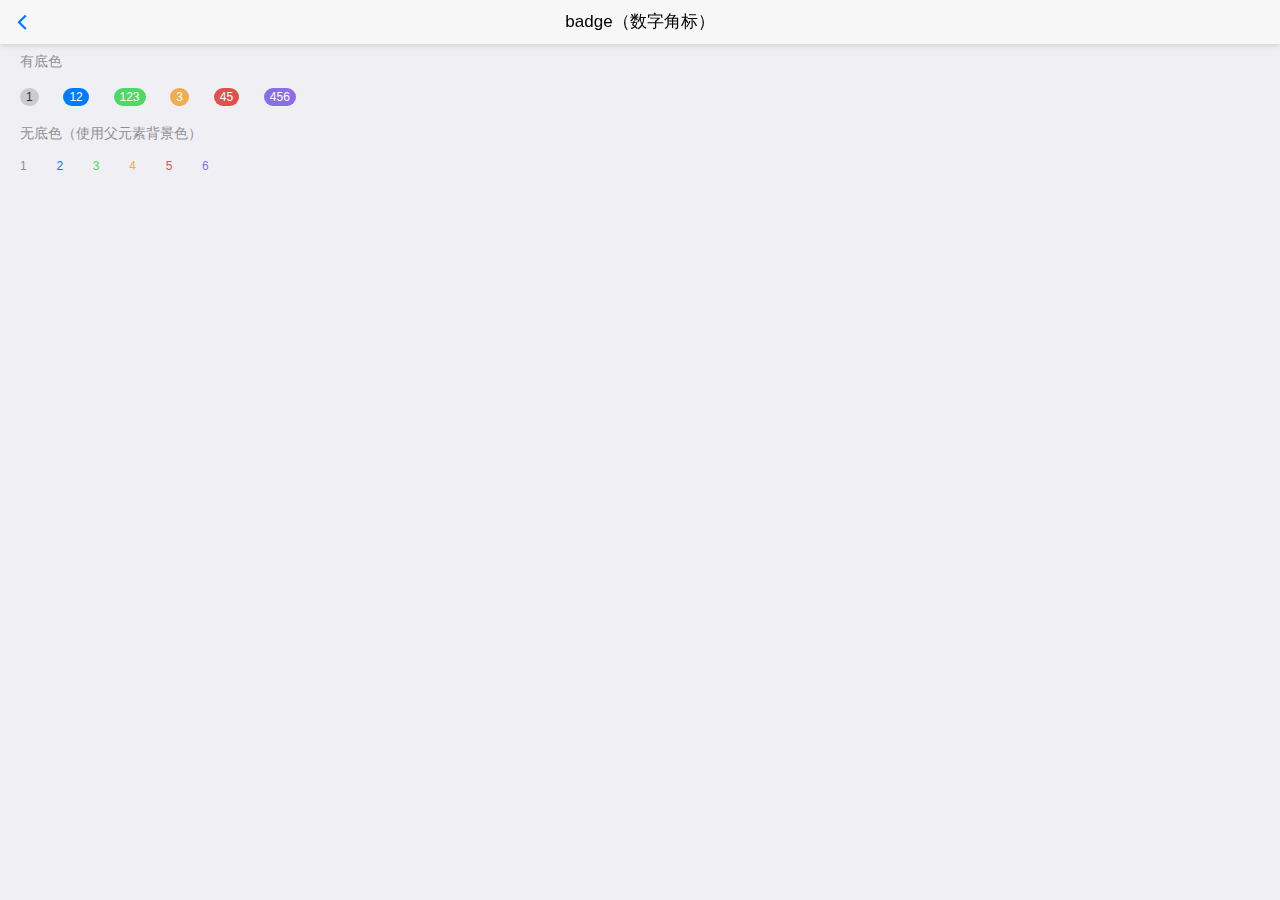
<file: js/mui/examples/badges.html>
<!DOCTYPE html>
<html>

	<head>
		<meta charset="utf-8">
		<title>Hello MUI</title>
		<meta name="viewport" content="width=device-width, initial-scale=1,maximum-scale=1,user-scalable=no">
		<meta name="apple-mobile-web-app-capable" content="yes">
		<meta name="apple-mobile-web-app-status-bar-style" content="black">
		<!--标准mui.css-->
		<link rel="stylesheet" href="../css/mui.min.css">
		<!--App自定义的css-->
		<!--<link rel="stylesheet" type="text/css" href="../css/app.css"/>-->
		<style>
			h5 {
				margin: 10px;
			}
			.mui-badge {
				margin: 10px;
			}
		</style>
	</head>

	<body>
		<header class="mui-bar mui-bar-nav">
			<a class="mui-action-back mui-icon mui-icon-left-nav mui-pull-left"></a>
			<h1 class="mui-title">badge（数字角标）</h1>
		</header>
		<div class="mui-content">
			<div class="mui-content-padded">
				<h5>有底色</h5>
				<span class="mui-badge">1</span>
				<span class="mui-badge mui-badge-primary">12</span>
				<span class="mui-badge mui-badge-success">123</span>
				<span class="mui-badge mui-badge-warning">3</span>
				<span class="mui-badge mui-badge-danger">45</span>
				<span class="mui-badge mui-badge-purple">456</span>
				<h5>无底色（使用父元素背景色）</h5>
				<span class="mui-badge mui-badge-inverted">1</span>
				<span class="mui-badge mui-badge-primary mui-badge-inverted">2</span>
				<span class="mui-badge mui-badge-success mui-badge-inverted">3</span>
				<span class="mui-badge mui-badge-warning mui-badge-inverted">4</span>
				<span class="mui-badge mui-badge-danger mui-badge-inverted">5</span>
				<span class="mui-badge mui-badge-royal mui-badge-inverted">6</span>
			</div>
		</div>
	</body>
	<script src="../js/mui.min.js"></script>
	<script>
		mui.init({
			swipeBack:true //启用右滑关闭功能
		});
	</script>
</html>
</file>
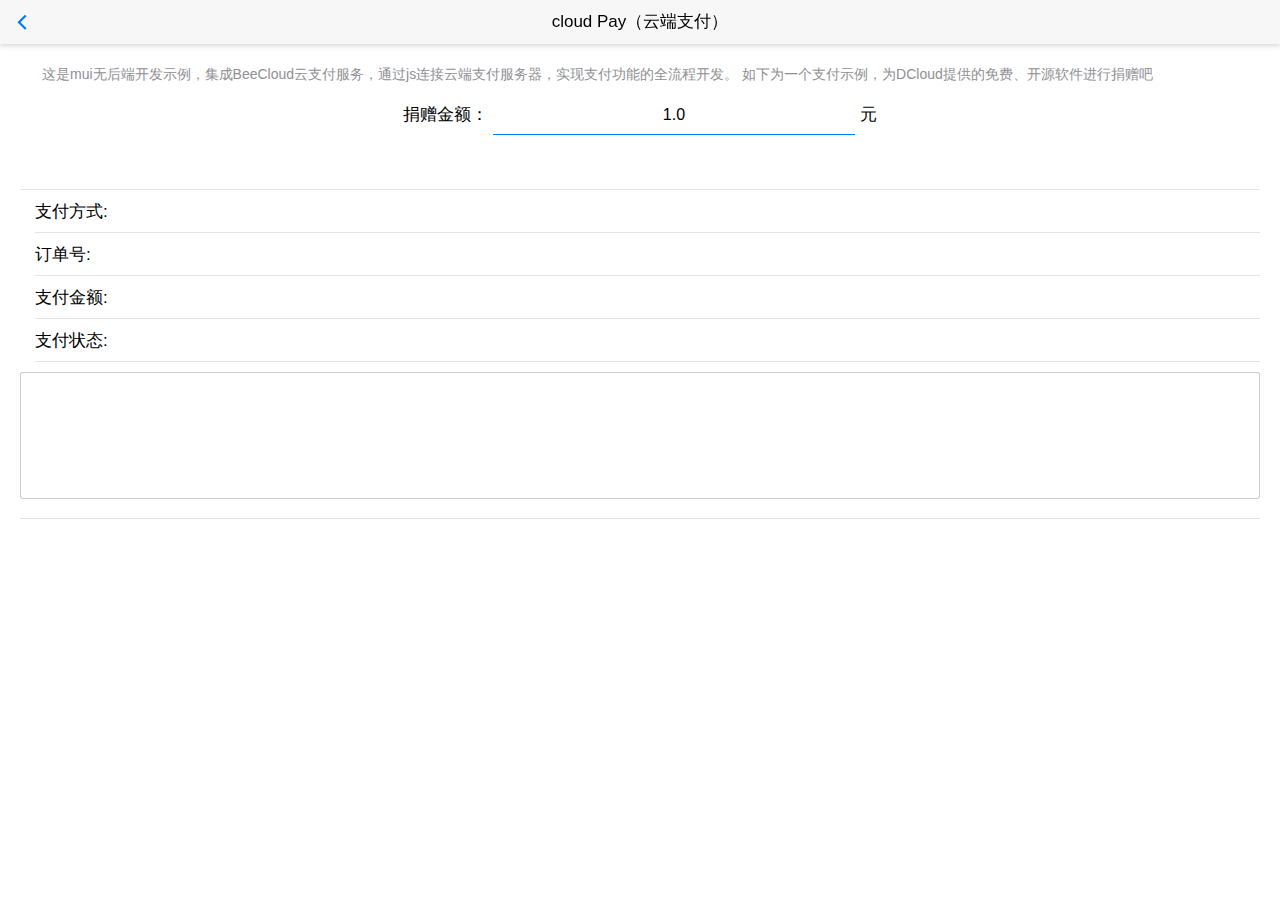
<file: js/mui/examples/beecloud.html>
<!DOCTYPE html>
<html>

	<head>
		<meta charset="utf-8">
		<meta name="viewport" content="width=device-width,initial-scale=1,minimum-scale=1,maximum-scale=1,user-scalable=no" />
		<title></title>
		<link rel="stylesheet" href="../css/mui.min.css">
		<script src="../js/mui.min.js"></script>
		<script type="text/javascript" charset="utf-8">
			mui.init();
		</script>
		<!--标准mui.css-->
		<style>
			.mui-content-padded {
				padding: 10px;
			}
			body,
			body .mui-content {
				background-color: #fff !important;
			}
			#total {
				-webkit-user-select: text;
				text-align: right;
				padding: 0 1em;
				border: 0px;
				border-bottom: 1px solid #007aff;
				border-radius: 0;
				font-size: 16px;
				width: 30%;
				outline: none;
			}
			textarea{
				margin-top: 10px;
			}
			.mui-btn-block{
				padding: 8px 5px;
			}
		</style>
	</head>

	<body>
		<header class="mui-bar mui-bar-nav">
			<a class="mui-action-back mui-icon mui-icon-left-nav mui-pull-left"></a>
			<h1 class="mui-title">cloud Pay（云端支付）</h1>
		</header>
		<div id="dcontent" class="mui-content">
			<div class="mui-content-padded">
				<p style="text-indent: 22px;">
					这是mui无后端开发示例，集成BeeCloud云支付服务，通过js连接云端支付服务器，实现支付功能的全流程开发。 如下为一个支付示例，为DCloud提供的免费、开源软件进行捐赠吧
				</p>
				<div style="padding: 0 1em;text-align:center">
					捐赠金额：
					<input id="total" type="number" value="1.0" style="text-align:center" /> 元
				</div>
				<div class="mui-content-padded oauth-area">
					<!--探测本机软件，自动显示支付宝和微信支付方式-->
					<!--银联在线一直显示-->
					<div id='UN_WEB' class="mui-btn mui-btn-blue mui-btn-block pay" style="display: none;">
						银联在线
					</div>
				</div>
				<ul class="mui-table-view">
					<li class="mui-table-view-cell">
						支付方式: <span id="channel"></span>
					</li>
					<li class="mui-table-view-cell">
						订单号: <span id="bill_no"></span>
					</li>
					<li class="mui-table-view-cell">
						支付金额: <span id="total_fee"></span>
					</li>
					<li class="mui-table-view-cell">
						支付状态:<span id="status"></span>
					</li>
					<textarea name="" id="status_msg" cols="20" rows="5"></textarea>
				</ul>
			</div>
		</div>
	</body>
	<script src="../js/beecloud.js">
	</script>
	<script type="text/javascript">
		mui('.mui-content-padded').on('tap', '.pay', function() {
			var channel_id = null;
			switch (this.id) { 
				case 'alipay':
					channel_id = 'ALI_APP';
					break;
				case 'wxpay':
					channel_id = 'WX_APP';
					break;
				case 'UN_WEB':
					channel_id = 'UN_WEB';
					break;
				default:
					break;
			}
			beecloudPay(channel_id);
			document.getElementById("channel").innerHTML = channel_id;
			document.getElementById("total_fee").innerHTML = document.getElementById('total').value;
			document.getElementById("bill_no").innerHTML = beecloud.genBillNo();
		})

		function beecloudPay(bcChannel) {
			//因DCloud尚未申请银联账号，故支付宝、微信使用的是DCloud的appid，银联暂时使用BeeCloud的appid，开发者这里无需判断，直接写一个appid即可；
			var _appid = bcChannel == "UN_WEB" ? "c37d661d-7e61-49ea-96a5-68c34e83db3b":"44f01a13-965f-4b27-ba9f-da678b47f3f5"
			/*
			 * 构建支付参数
			 * 
			 * app_id: BeeCloud控制台上创建的APP的appid，必填 
			 * title: 订单标题，32个字节，最长支持16个汉字；必填
			 * total_fee: 支付金额，以分为单位，大于0的整数，必填
			 * bill_no: 订单号，8~32位数字和/或字母组合,确保在商户系统中唯一，必填
			 * optional: 扩展参数,可以传入任意数量的key/value对来补充对业务逻辑的需求;此参数会在webhook回调中返回; 选填
			 * bill_timeout: 订单失效时间,必须为非零正整数，单位为秒，必须大于360。选填 
			 */
			var payData = {
				app_id: _appid,
				channel: bcChannel,
				title: "DCloud项目捐赠",
				total_fee: document.getElementById('total').value * 100,
				bill_no: beecloud.genBillNo(),
				optional: {
					'uerId': 'beecloud',
					'phone': '4006280728'
				},
				bill_timeout: 360,
				return_url: "http://www.dcloud.io/demo/pay" //wap支付成功后的回跳地址
			};
			/*
			 *  发起支付
			 *  payData: 支付参数
			 *  cbsuccess: 支付成功回调
			 *  cberror: 支付失败回调
			 */
			beecloud.payReq(payData, function(result) {
				document.getElementById("status").innerHTML = 'success';
				document.getElementById("status").style.color = 'green'
				document.getElementById("status_msg").innerHTML = "-------- 支付成功 --------" + "\n感谢您的支持,我们会继续努力完善产品";
				console.log(result);
			}, function(e) {
				document.getElementById("status").innerHTML = 'failed';
				document.getElementById("status").style.color = 'red'
				document.getElementById("status_msg").innerHTML = "-------- 支付失败 --------\n" + "错误码：" + e.code + '\n' + e.message;
			});
		}
	</script>

</html>
</file>
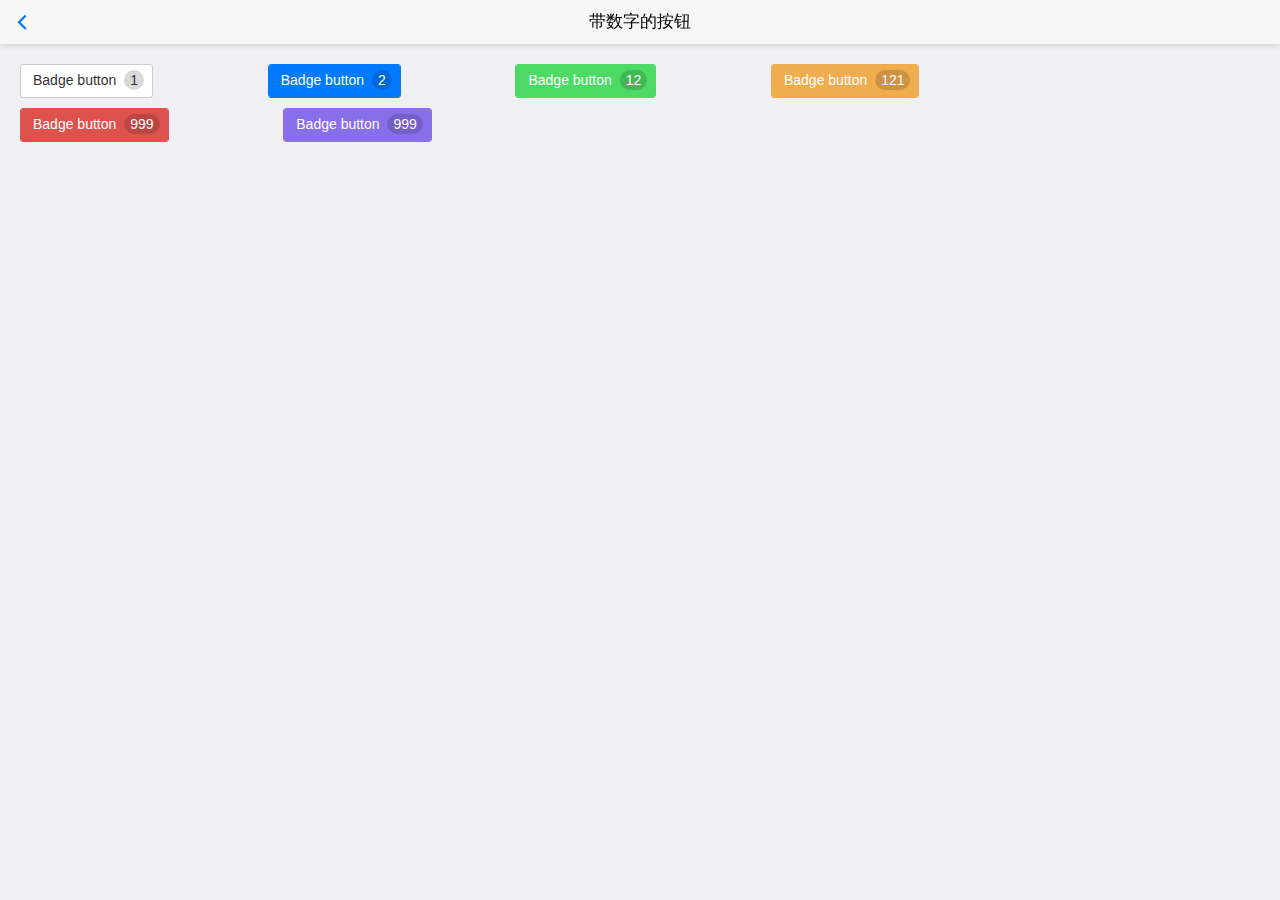
<file: js/mui/examples/buttons-with-badges.html>
<!DOCTYPE html>
<html>

	<head>
		<meta charset="utf-8">
		<title>Hello MUI</title>
		<meta name="viewport" content="width=device-width, initial-scale=1,maximum-scale=1,user-scalable=no">
		<meta name="apple-mobile-web-app-capable" content="yes">
		<meta name="apple-mobile-web-app-status-bar-style" content="black">

		<!--标准mui.css-->
		<link rel="stylesheet" href="../css/mui.min.css">
		<!--App自定义的css-->
		<!--<link rel="stylesheet" type="text/css" href="../css/app.css"/>-->
		<style>
			.mui-btn{
		        margin-top: 10px;
		        margin-right: 100px;
		        margin-left: 10px;
		    }
		</style>
		
	</head>

	<body>
		<header class="mui-bar mui-bar-nav">
		    <a class="mui-action-back mui-icon mui-icon-back mui-pull-left"></a>
		    <h1 class="mui-title">带数字的按钮</h1>
		</header>
		<div class="mui-content">
		    <div class="mui-content-padded">
		        <button type="button" class="mui-btn">Badge button <span class="mui-badge">1</span></button>
		        <button type="button" class="mui-btn mui-btn-primary">Badge button <span class="mui-badge mui-badge-primary">2</span></button>
		        <button type="button" class="mui-btn mui-btn-success">Badge button <span class="mui-badge mui-badge-success">12</span></button>
		        <button type="button" class="mui-btn mui-btn-warning">Badge button <span class="mui-badge mui-badge-warning">121</span></button>
		        <button type="button" class="mui-btn mui-btn-danger">Badge button <span class="mui-badge mui-badge-danger">999</span></button>
		        <button type="button" class="mui-btn mui-btn-royal">Badge button <span class="mui-badge mui-badge-royal">999</span></button>
		
		    </div>
		</div>
	</body>
	<script src="../js/mui.min.js"></script>
	<script>
		mui.init({
			swipeBack:true //启用右滑关闭功能
		});
	</script>
</html>
</file>
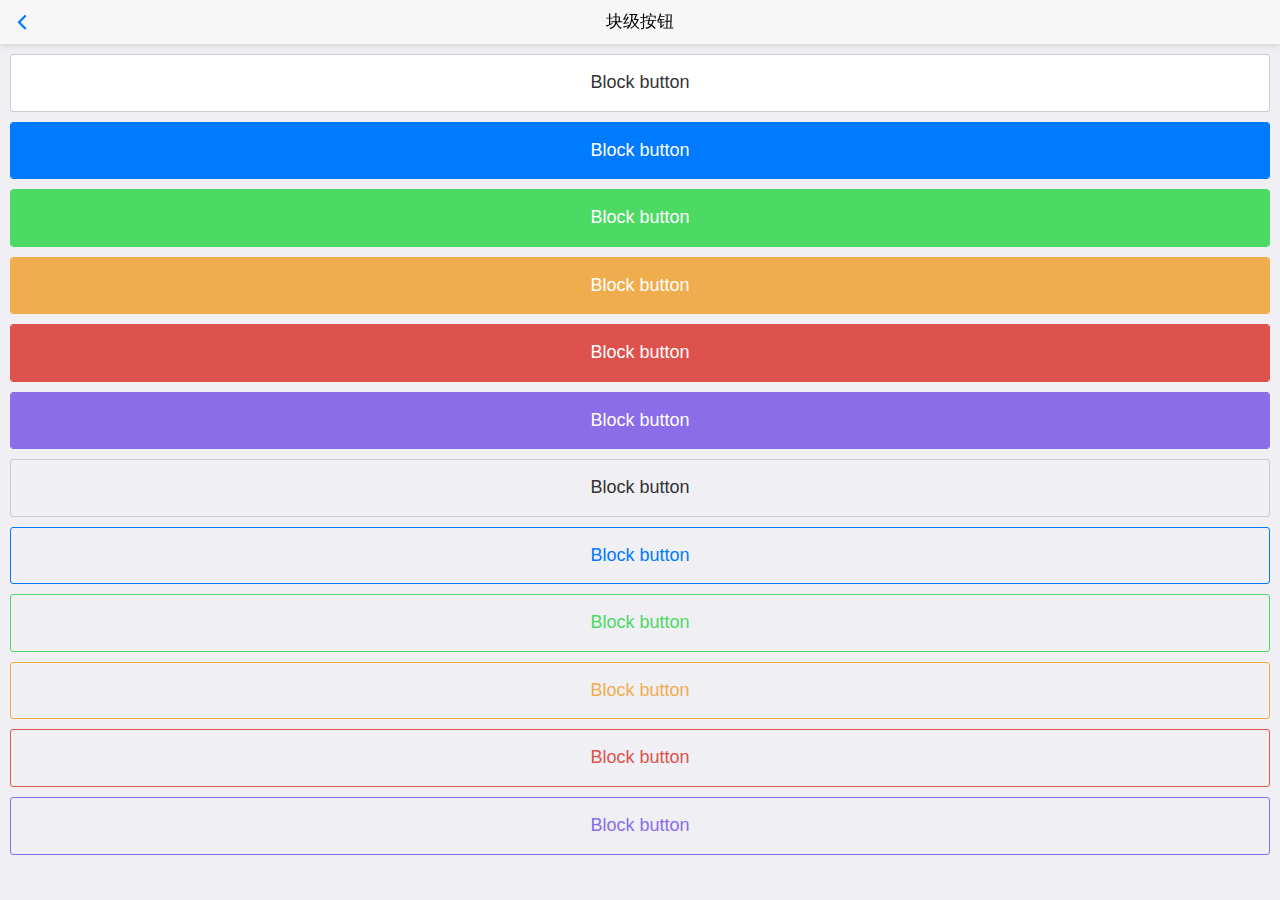
<file: js/mui/examples/buttons-with-block.html>
<!DOCTYPE html>
<html>

	<head>
		<meta charset="utf-8">
		<title>Hello MUI</title>
		<meta name="viewport" content="width=device-width, initial-scale=1,maximum-scale=1,user-scalable=no">
		<meta name="apple-mobile-web-app-capable" content="yes">
		<meta name="apple-mobile-web-app-status-bar-style" content="black">

		<!--标准mui.css-->
		<link rel="stylesheet" href="../css/mui.min.css">
		<!--App自定义的css-->
		<link rel="stylesheet" type="text/css" href="../css/app.css"/>
		<style>
			.mui-content-padded{
			  	margin: 10px;
			  }
		</style>
	</head>

	<body>
		<header class="mui-bar mui-bar-nav">
		    <a class="mui-action-back mui-icon mui-icon-back mui-pull-left"></a>
		    <h1 class="mui-title">块级按钮</h1>
		</header>
		<div class="mui-content">
		    <div class="mui-content-padded">
		        <button type="button" class="mui-btn mui-btn-block">Block button</button>
		        <button type="button" class="mui-btn mui-btn-primary mui-btn-block">Block button</button>
		        <button type="button" class="mui-btn mui-btn-success mui-btn-block">Block button</button>
		        <button type="button" class="mui-btn mui-btn-warning mui-btn-block">Block button</button>
		        <button type="button" class="mui-btn mui-btn-danger mui-btn-block">Block button</button>
				<button type="button" class="mui-btn mui-btn-royal mui-btn-block">Block button</button>
		        <button type="button" class="mui-btn mui-btn-block mui-btn-outlined">Block button</button>
		        <button type="button" class="mui-btn mui-btn-primary mui-btn-block mui-btn-outlined">Block button</button>
		        <button type="button" class="mui-btn mui-btn-success mui-btn-block mui-btn-outlined">Block button</button>
		        <button type="button" class="mui-btn mui-btn-warning mui-btn-block mui-btn-outlined">Block button</button>
		        <button type="button" class="mui-btn mui-btn-danger mui-btn-block mui-btn-outlined">Block button</button>
		        <button type="button" class="mui-btn mui-btn-royal mui-btn-block mui-btn-outlined">Block button</button>
		    </div>
		</div>
	</body>
	<script src="../js/mui.min.js"></script>
	<script>
		mui.init({
			swipeBack:true //启用右滑关闭功能
		});
	</script>
</html>
</file>
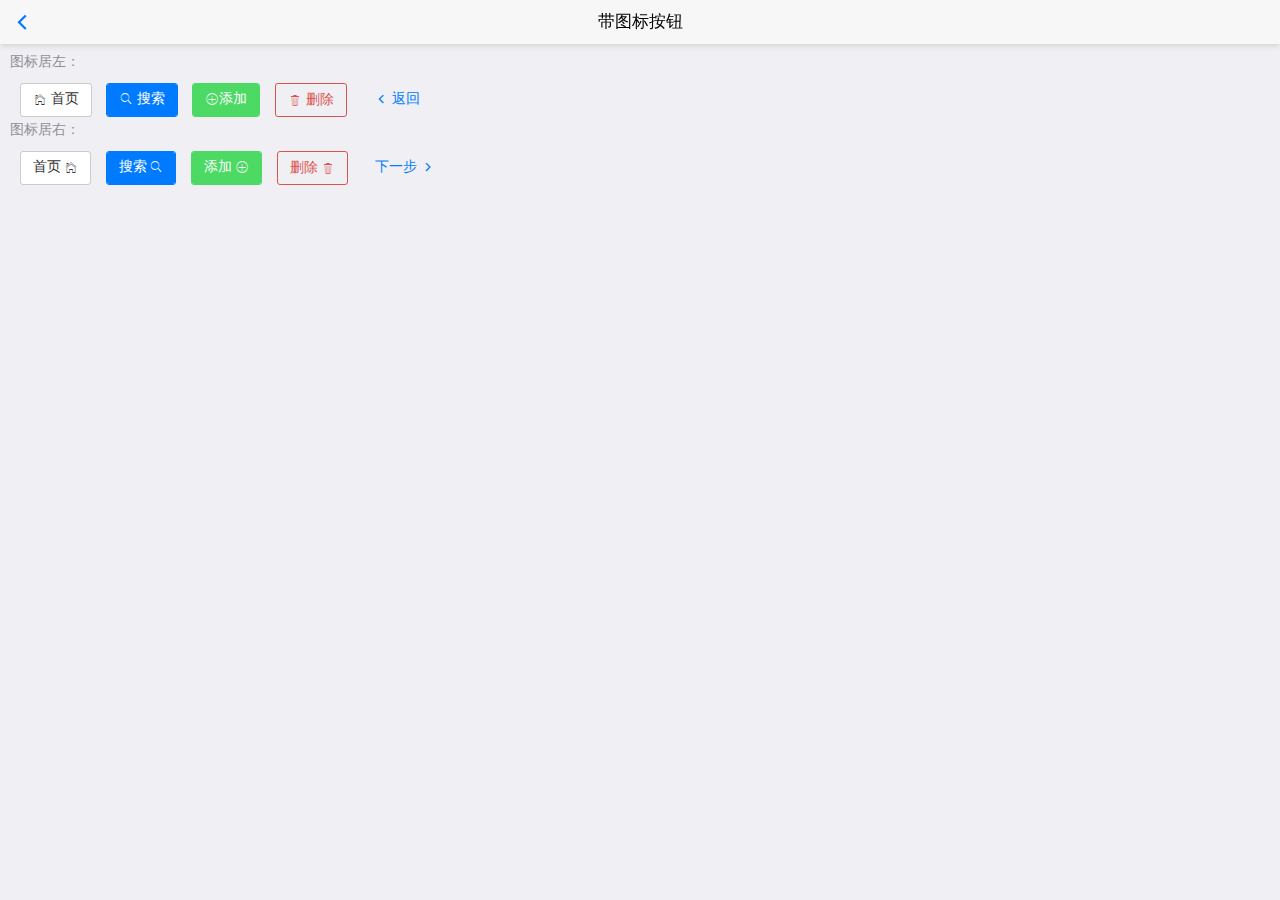
<file: js/mui/examples/buttons-with-icons.html>
<!DOCTYPE html>
<html>

	<head>
		<meta charset="utf-8">
		<title>Hello MUI</title>
		<meta name="viewport" content="width=device-width, initial-scale=1,maximum-scale=1,user-scalable=no">
		<meta name="apple-mobile-web-app-capable" content="yes">
		<meta name="apple-mobile-web-app-status-bar-style" content="black">
		<!--标准mui.css-->
		<link rel="stylesheet" href="../css/mui.min.css">
		<style>
			 .mui-btn{
		        margin-top: 10px;
		        margin-left: 10px;
		    }
		</style>
	</head>

	<body>
		<header class="mui-bar mui-bar-nav">
		    <a class="mui-action-back mui-icon mui-icon-back mui-pull-left"></a>
		    <h1 class="mui-title">带图标按钮</h1>
		</header>
		<div class="mui-content">
		    <div class="mui-content-padded">
		    		<h5>图标居左：</h5>
		        <button type="button" class="mui-btn mui-icon mui-icon-home">
		            首页
		        </button>
		        <button type="button" class="mui-btn mui-btn-primary mui-icon mui-icon-search">
		            搜索
		        </button>
		        <button type="button" class="mui-btn mui-btn-success mui-icon mui-icon-plus">添加</button>
		        <button type="button" class="mui-btn mui-btn-danger mui-btn-outlined">
		            <span class="mui-icon mui-icon-trash"></span>
		            删除	
		        </button>
		        <button type="button" class="mui-btn mui-btn-link">
		            <span class="mui-icon mui-icon-back"></span>
		            返回
		        </button>
		        <h5>图标居右：</h5>
		        <button type="button" class="mui-btn mui-icon mui-icon-home mui-right">
		            首页
		        </button>
		        <button type="button" class="mui-btn mui-btn-primary mui-icon mui-icon-search mui-right">
		            搜索
		        </button>
		        <button type="button" class="mui-btn mui-btn-success mui-icon mui-icon-plus mui-right">添加</button>
		        <button type="button" class="mui-btn mui-btn-danger mui-btn-outlined">
		            删除	
		            <span class="mui-icon mui-icon-trash"></span>
		        </button>
		        <button type="button" class="mui-btn mui-btn-link">
		            下一步
		            <span class="mui-icon mui-icon-forward"></span>
		        </button>
		    </div>
		</div>
	</body>
	<script src="../js/mui.min.js"></script>
	<script>
		mui.init({
			swipeBack:true //启用右滑关闭功能
		});
	</script>
</html>
</file>
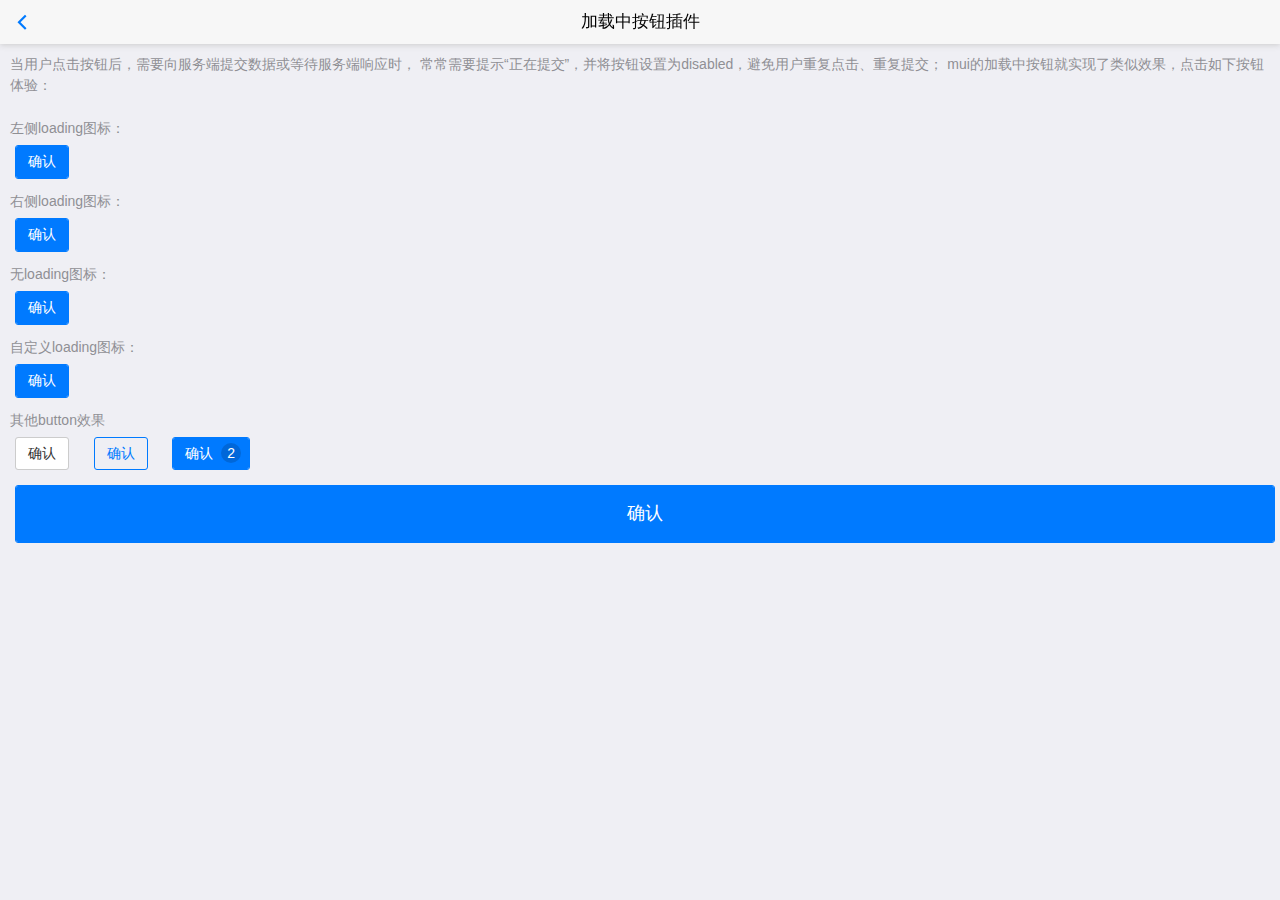
<file: js/mui/examples/buttons-with-loading.html>
<!DOCTYPE html>
<html>
    <head>
        <meta charset="utf-8">
        <title>Hello MUI</title>
        <meta name="viewport" content="width=device-width, initial-scale=1,maximum-scale=1,user-scalable=no">
        <meta name="apple-mobile-web-app-capable" content="yes">
        <meta name="apple-mobile-web-app-status-bar-style" content="black">

        <!--标准mui.css-->
        <link rel="stylesheet" href="../css/mui.min.css">
        <!--App自定义的css-->
        <link rel="stylesheet" type="text/css" href="../css/app.css" />
        <style>
            input,
            button,
            .mui-btn {
                margin: 5px 15px 10px 5px;
                
            }
            .mui-spinner {
                display: inline-block;
                width: 24px;
                height: 24px;
                -webkit-transform-origin: 50%;
                transform-origin: 50%;
                -webkit-animation: spinner-spin 1s step-end infinite;
                animation: spinner-spin 1s step-end infinite;
            }
            
            .mui-spinner:after {
                display: block;
                content: "";
                width: 100%;
                height: 100%;
                background-position: 50%;
                background-size: 100%;
                background-repeat: no-repeat;
            }
            
            .mui-spinner-custom:after {
                background-image: url("data:image/svg+xml;charset=utf-8,<svg viewBox='0 0 120 120' xmlns='http://www.w3.org/2000/svg' xmlns:xlink='http://www.w3.org/1999/xlink'><defs><line id='l' x1='60' x2='60' y1='7' y2='27' stroke='red' stroke-width='11' stroke-linecap='round'/></defs><g><use xlink:href='%23l' opacity='.27'/><use xlink:href='%23l' opacity='.27' transform='rotate(30 60,60)'/><use xlink:href='%23l' opacity='.27' transform='rotate(60 60,60)'/><use xlink:href='%23l' opacity='.27' transform='rotate(90 60,60)'/><use xlink:href='%23l' opacity='.27' transform='rotate(120 60,60)'/><use xlink:href='%23l' opacity='.27' transform='rotate(150 60,60)'/><use xlink:href='%23l' opacity='.37' transform='rotate(180 60,60)'/><use xlink:href='%23l' opacity='.46' transform='rotate(210 60,60)'/><use xlink:href='%23l' opacity='.56' transform='rotate(240 60,60)'/><use xlink:href='%23l' opacity='.66' transform='rotate(270 60,60)'/><use xlink:href='%23l' opacity='.75' transform='rotate(300 60,60)'/><use xlink:href='%23l' opacity='.85' transform='rotate(330 60,60)'/></g></svg>");
            }
        </style>
    </head>

    <body>
        <header class="mui-bar mui-bar-nav">
            <a class="mui-action-back mui-icon mui-icon-left-nav mui-pull-left"></a>
            <h1 class="mui-title">加载中按钮插件</h1>
        </header>
        <div class="mui-content">
            <div class="mui-content-padded">
            		<p style="margin-bottom: 25px;">当用户点击按钮后，需要向服务端提交数据或等待服务端响应时，
            			常常需要提示“正在提交”，并将按钮设置为disabled，避免用户重复点击、重复提交；
            			mui的加载中按钮就实现了类似效果，点击如下按钮体验：</p>
                <h5>左侧loading图标：</h5>
                <button type="button" class="mui-btn mui-btn-primary" >确认</button>
                <h5>右侧loading图标：</h5>
                <button type="button" class="mui-btn mui-btn-primary" data-loading-text = "提交中" data-loading-icon-position="right">确认</button>
                <h5>无loading图标：</h5>
                <button type="button" class="mui-btn mui-btn-primary" data-loading-icon="">确认</button>
                <h5>自定义loading图标：</h5>
                <button type="button" class="mui-btn mui-btn-primary" data-loading-icon="mui-spinner mui-spinner-custom">确认</button>
                <h5>其他button效果</h5>
                <button type="button" class="mui-btn">确认</button>
                <button type="button" class="mui-btn mui-btn-outlined mui-btn-primary">确认</button>
                <button type="button" class="mui-btn mui-btn-primary">确认 <span class="mui-badge mui-badge-primary">2</span></button>
                <button type="button" class="mui-btn mui-btn-block mui-btn-primary">确认</button>
            </div>
        </div>
    </body>
    <script src="../js/mui.min.js"></script>
    <script>
        mui.init({
            swipeBack: true //启用右滑关闭功能
        });
        mui(document.body).on('tap', '.mui-btn', function(e) {
            mui(this).button('loading');
            setTimeout(function() {
                mui(this).button('reset');
            }.bind(this), 2000);
        });
    </script>

</html>
</file>
<file: js/mui/css/mui.picker.css>
/**
 * 选择列表插件
 * varstion 2.0.0
 * by Houfeng
 * Houfeng@DCloud.io
 */

.mui-picker {
    background-color: #ddd;
    position: relative;
    height: 200px;
    overflow: hidden;
    border: solid 1px rgba(0, 0, 0, 0.1);
    -webkit-user-select: none;
    user-select: none;
    box-sizing: border-box;
}
.mui-picker-inner {
    box-sizing: border-box;
    position: relative;
    width: 100%;
    height: 100%;
    overflow: hidden;
    -webkit-mask-box-image: -webkit-linear-gradient(bottom, transparent, transparent 5%, #fff 20%, #fff 80%, transparent 95%, transparent);
    -webkit-mask-box-image: linear-gradient(top, transparent, transparent 5%, #fff 20%, #fff 80%, transparent 95%, transparent);
}
.mui-pciker-list,
.mui-pciker-rule {
    box-sizing: border-box;
    padding: 0px;
    margin: 0px;
    width: 100%;
    height: 36px;
    line-height: 36px;
    position: absolute;
    left: 0px;
    top: 50%;
    margin-top: -18px;
}
.mui-pciker-rule-bg {
    z-index: 0;
    /*background-color: #cfd5da;*/
}
.mui-pciker-rule-ft {
    z-index: 2;
    border-top: solid 1px rgba(0, 0, 0, 0.1);
    border-bottom: solid 1px rgba(0, 0, 0, 0.1);
    /*-webkit-box-shadow: 0px 0px 10px 0px rgba(0, 0, 0, 0.1);*/
    /*box-shadow: 0px 0px 10px 0px rgba(0, 0, 0, 0.1);*/
}
.mui-pciker-list {
    z-index: 1;
    -webkit-transform-style: preserve-3d;
    transform-style: preserve-3d;
    -webkit-transform: perspective(1000px) rotateY(0deg) rotateX(0deg);
    transform: perspective(1000px) rotateY(0deg) rotateX(0deg);
}
.mui-pciker-list li {
    width: 100%;
    height: 100%;
    position: absolute;
    text-align: center;
    vertical-align: middle;
    -webkit-backface-visibility: hidden;
    backface-visibility: hidden;
    overflow: hidden;
    box-sizing: border-box;
    font-size: 16px;
    font-family: "Helvetica Neue", "Helvetica", "Arial", "sans-serif";
    color: #888;
    padding: 0px 8px;
    white-space: nowrap;
    -webkit-text-overflow: ellipsis;
    text-overflow: ellipsis;
    overflow: hidden;
    cursor: default;
    visibility: hidden;
}
.mui-pciker-list li.highlight,
.mui-pciker-list li.visible {
    visibility: visible;
}
.mui-pciker-list li.highlight {
    color: #222;
}
</file>
<file: js/mui/css/mui.poppicker.css>
.mui-poppicker {
	position: fixed;
	left: 0px;
	width: 100%;
	z-index: 999;
	background-color: #eee;
	border-top: solid 1px #ccc;
	box-shadow: 0px -5px 7px 0px rgba(0, 0, 0, 0.1);
	-webkit-transition: .3s;
	bottom: 0px;
	-webkit-transform: translateY(300px);
}
.mui-poppicker.mui-active {
	-webkit-transform: translateY(0px);
}
.mui-android-5-1 .mui-poppicker {
	bottom: -300px;
	-webkit-transition-property: bottom;
	-webkit-transform: none;
}
.mui-android-5-1 .mui-poppicker.mui-active {
	bottom: 0px;
	-webkit-transition-property: bottom;
	-webkit-transform: none;
}
.mui-poppicker-header {
	padding: 6px;
	font-size: 14px;
	color: #888;
}
.mui-poppicker-header .mui-btn {
	font-size: 12px;
	padding: 5px 10px;
}
.mui-poppicker-btn-cancel {
	float: left;
}
.mui-poppicker-btn-ok {
	float: right;
}
.mui-poppicker-clear {
	clear: both;
	height: 0px;
	line-height: 0px;
	font-size: 0px;
	overflow: hidden;
}
.mui-poppicker-body {
	position: relative;
	width: 100%;
	height: 200px;
	border-top: solid 1px #ddd;
	/*-webkit-perspective: 1200px;
	perspective: 1200px;
	-webkit-transform-style: preserve-3d;
	transform-style: preserve-3d;*/
}
.mui-poppicker-body .mui-picker {
	width: 100%;
	height: 100%;
	margin: 0px;
	border: none;
	float: left;
}
</file>
<file: css/base.css>
/* 公共部分--开始 */

html, body {
	/*  margin: 1px!important;  */
	height: 100%;
	font-family: "Helvetica Neue", Helvetica, "Lucida Grande", "Luxi Sans", Arial, "Hiragino Sans GB", STHeiti, "Microsoft YaHei", "Wenquanyi Micro Hei", "WenQuanYi Micro Hei Mono", "WenQuanYi Zen Hei", "WenQuanYi Zen Hei Mono", LiGothicMed;
    -webkit-tap-highlight-color:rgba(0,0,0,0);
    background: #fff;
}

html {
	font-size: 62.5%;
}

body {
	margin: 0;
	overflow-x: hidden;
}

.home-body {
	background-color: #F7F7F7;
    -webkit-tap-highlight-color:rgba(0,0,0,0);
}

.hide {
	display: none;
}

p {
    -webkit-tap-highlight-color:rgba(0,0,0,0);
	margin: 0;
}

a {
	text-decoration: none;
	-webkit-tap-highlight-color: rgba(255, 0, 0, 0);
}

a:active {
	background: none;
}

input {
    -webkit-tap-highlight-color:rgba(0,0,0,0);
	outline: none;
}

ul {
    -webkit-tap-highlight-color:rgba(0,0,0,0);
	padding: 0;
	margin: 0;
    font-size: 0;
}

li {
    -webkit-tap-highlight-color:rgba(0,0,0,0);
	list-style: none;
}

div {
    -webkit-tap-highlight-color:rgba(0,0,0,0);
}

.tips {
	font-size: 1.2rem;
	text-align: center;
	padding-top: 10px;
}

/* 公共部分--结束 */

/* 兼容mui样式--开始 */

.mui-content ul {
    background-color: #fff!important;
    margin-top: 0px!important;
    border-left: 0px solid #eee!important;
    -webkit-border-radius: 0px 0px 5px 5px;
    -moz-border-radius: 0px 0px 5px 5px;
    border-radius: 0px 0px 5px 5px;
}

.mui-content ul li {
    margin-bottom: -3px!important;
}

.mui-table-view-cell span {
    position: relative;
    display: block;
    overflow: hidden;
    margin: -11px -15px;
    padding: inherit;
    white-space: nowrap;
    text-overflow: ellipsis;
    color: inherit;
    font-size: 18px;
    /*color: #030303;*/
}

.mui-grid-view.mui-grid-9 .mui-table-view-cell {
    padding: 11px 5px!important;
}

.mui-segmented-control.mui-scroll-wrapper {
    height: 40px!important;
}

.mui-grid-view.mui-grid-9 .mui-table-view-cell>a:not(.mui-btn) {
    padding: 10px 0 0 0!important;
}

.mui-table-view.mui-grid-view .mui-table-view-cell .mui-media-body {
    height: 20px!important;
    color: #030303!important;
}

/* 兼容mui样式--结束 */
</file>
<file: css/home.css>
/* banner图区域 */
.home-pack .banner-pack {
    height: auto;
}

.home-pack .banner-pack .banner {
    width: 100%;
    display: block;
}

/* 搜索区域 */
.home-pack .search-pack {
    width: 100%;
    height: 80px;
    background: #fff;
    border-bottom: 1px solid #dfdfdf;
    display: -webkit-flex;
    display: flex;
    align-items: center;
    position: relative;
}

.home-pack .search-pack .search-label-pack {
    width: 70px;
    margin-left: 30px;
    height: 80px;
    line-height: 80px;
}

.home-pack .search-pack .search-label-pack .search-label {
    font-size: 16px;
    color: #6e6e6e;
    height: 80px;
    line-height: 80px;
}

.home-pack .search-pack .search-input-pack {
    position: absolute;
    left: 100px;
    right: 30px;
    height: 80px;
    line-height: 80px;
}

.home-pack .search-pack .search-input-pack .search-input {
    font-size: 16px;
    color: #8E8E8E;
    -webkit-border-radius: 30px;
    -moz-border-radius: 30px;
    border-radius: 30px;
    border: 1px solid #aeaeae;
    width: 100%;
    height: 25px;
    line-height: 25px;
    padding: 3px 35px 3px 10px;
}

.home-pack .search-pack .search-input-pack div {
    width: 25px;
    height: 25px;
    position: absolute;
    top: 27px;
    right: 0;
}

.home-pack .search-pack .search-input-pack img {
    width: 16px;
    height: 16px;
    position: absolute;
    top: 4px;
    right: 6px;
}

/* 分类区域 */
.home-pack .type-pack-pack {
    overflow: hidden;
    height: 70px;
}

.home-pack .type-pack-pack .type-pack {
    width: 100%;
    height: 60px;
    background: #fff;
    border-bottom: 1px solid #dfdfdf;
    display: -webkit-flex;
    display: flex;
    align-items: center;
    -moz-box-shadow: 0px 3px 10px #dcdcdc;
    -webkit-box-shadow: 0px 3px 10px #dcdcdc;
    box-shadow: 0px 3px 10px #dcdcdc;
    padding: 15px 30px;
}

.home-pack .type-pack-pack .type-pack .type-city-pack {
    width: 75px;
    height: 30px;
    line-height: 30px;
    -webkit-border-radius: 30px;
    -moz-border-radius: 30px;
    border-radius: 30px;

    color: #fff;
    background: #cdcbcc;
    text-align: center;
    margin-right: 30px;
}

.home-pack .type-pack-pack .type-pack .type-department-pack {
    width: 75px;
    height: 30px;
    line-height: 30px;
    border-radius: 30px;
    color: #fff;
    background: #cdcbcc;
    text-align: center;
}

.home-pack .type-pack-pack .type-pack .type-active {
    background: #54a2e4;
}

/* 医生列表 */
.home-pack .doctor-list-pack {
    overflow: auto;
    height: auto;
}

.home-pack .doctor-list-pack .doctor-item {
    height: 110px;
    margin: 5px 20px 10px 20px;
    padding: 15px;
    position: relative;

    -webkit-border-radius: 5px;
    -moz-border-radius: 5px;
    border-radius: 5px;

    -webkit-box-shadow: 0px 0px 6px #D9D9D9;
    -moz-box-shadow: 0px 0px 6px #D9D9D9;
    box-shadow: 0px 0px 6px #D9D9D9;

    display: -webkit-flex;
    display: flex;
    align-items: center;
}

.home-pack .doctor-list-pack .doctor-item .item-portrait-pack {
    height: 84px;
    width: 84px;
}

.home-pack .doctor-list-pack .doctor-item .item-portrait-pack img {
    height: 84px;
    width: 84px;
    -webkit-border-radius: 5px;
    -moz-border-radius: 5px;
    border-radius: 5px;
}

.home-pack .doctor-list-pack .doctor-item .item-info {
    position: absolute;
    height: 84px;
    left: 110px;
    right: 15px;
}

.home-pack .doctor-list-pack .doctor-item .item-info .top-pack {
    height: 30px;
    display: -webkit-flex;
    display: flex;
    align-items: flex-end;
}

.home-pack .doctor-list-pack .doctor-item .item-info .top-pack .name{
    font-size: 18px;
    color: #8E8E8E;
    margin-right: 10px;
    white-space: nowrap;
    overflow: hidden;
    -o-text-overflow: ellipsis;
    text-overflow:    ellipsis;
    display: inline-block;
}

.home-pack .doctor-list-pack .doctor-item .item-info .top-pack .type {
    font-size: 12px;
    color: #8E8E8E;
    margin-right: 10px;
    white-space: nowrap;
    overflow: hidden;
    -o-text-overflow: ellipsis;
    text-overflow:    ellipsis;
    display: inline-block;
}

.home-pack .doctor-list-pack .doctor-item .item-info .top-pack .department {
    font-size: 12px;
    color: #8E8E8E;
    margin-right: 10px;
    white-space: nowrap;
    overflow: hidden;
    -o-text-overflow: ellipsis;
    text-overflow:    ellipsis;
    display: inline-block;
}

.home-pack .doctor-list-pack .doctor-item .item-info .content-pack {
    font-size: 12px;
    color: #8E8E8E;
    height: 30px;
    line-height: 30px;

    display: -webkit-flex;
    display: flex;
    justify-content: space-between;
    align-items: center;
}

.home-pack .doctor-list-pack .doctor-item .item-info .content-pack .address{
    white-space: nowrap;
    overflow: hidden;
    -o-text-overflow: ellipsis;
    text-overflow:    ellipsis;
    display: inline-block;
}

.home-pack .doctor-list-pack .doctor-item .item-info .content-pack .arrows{
    width: 16px;
    height: 16px;
}

.home-pack .doctor-list-pack .doctor-item .item-info .bottom-pack {
    font-size: 12px;
    color: #77B7ED;
    height: 24px;

    display: -webkit-flex;
    display: flex;
    justify-content: space-between;
    align-items: center;
}

.home-pack .doctor-list-pack .doctor-item .item-info .bottom-pack .major-item {
    margin-right: 10px;
}
</file>
<file: css/details.css>
/* 返回条区域 */
.details-pack .back-pack {
    width: 100%;
    height: 50px;
    line-height: 50px;
    background: #659cf1;
    color: #fff;
    padding: 13px 15px;

    display: -webkit-flex;
    display: flex;
    justify-content: center;
    align-items: center;
    text-align: center;
}

.details-pack .back-pack .back-icon-pack {
    height: 22px;
    line-height: 22px;
    position: absolute;
    left: 15px;
    z-index: 1;
}

.details-pack .back-pack .back-icon-pack .back-icon {
    height: 22px;
    line-height: 22px;
}

.details-pack .back-pack .back-title-pack {
    height: 22px;
    line-height: 22px;
}

.details-pack .back-pack .back-title-pack span {
    height: 22px;
    line-height: 22px;
    font-size: 18px;
}

.details-pack .back-pack .back-btn-pack {
    height: 22px;
    line-height: 22px;
    position: absolute;
    right: 15px;
    z-index: 1;
}

.details-pack .back-pack .back-btn-pack .back-btn {
    margin-left: 10px;
    height: 22px;
    line-height: 22px;
}

/* 医师信息区域 */
.details-pack .info-pack {
    margin: 30px 20px;
    position: relative;

    display: -webkit-flex;
    display: flex;
    /*align-items: center;*/
}

.details-pack .info-pack .item-portrait-pack {
    height: 159px;
    width: 122px;
}

.details-pack .info-pack .item-portrait-pack img {
    height: 159px;
    width: 122px;
    -webkit-border-radius: 5px;
    -moz-border-radius: 5px;
    border-radius: 5px;

    -webkit-box-shadow: 0px 0px 6px #D9D9D9;
    -moz-box-shadow: 0px 0px 6px #D9D9D9;
    box-shadow: 0px 0px 6px #D9D9D9;
}

.details-pack .info-pack .item-info {
    position: absolute;
    left: 135px;
    right: 0;
    height: 159px;
}

.details-pack .info-pack .item-info .base-pack {
    height: 30px;
    line-height: 30px;
    display: -webkit-flex;
    display: flex;
}

.details-pack .info-pack .item-info .base-pack .name {
    font-size: 18px;
    color: #8E8E8E;
    margin-right: 10px;
    white-space: nowrap;
    overflow: hidden;
    -o-text-overflow: ellipsis;
    text-overflow:    ellipsis;
    display: inline-block;
}

.details-pack .info-pack .item-info .base-pack .type {
    font-size: 12px;
    color: #8E8E8E;
    margin-right: 10px;
    white-space: nowrap;
    overflow: hidden;
    -o-text-overflow: ellipsis;
    text-overflow:    ellipsis;
    display: inline-block;
}

.details-pack .info-pack .item-info .base-pack .department {
    font-size: 12px;
    color: #8E8E8E;
    margin-right: 10px;
    white-space: nowrap;
    overflow: hidden;
    -o-text-overflow: ellipsis;
    text-overflow:    ellipsis;
    display: inline-block;
}

.details-pack .info-pack .item-info .address-pack {
    font-size: 12px;
    color: #8E8E8E;
    height: 25px;
    line-height: 25px;

    display: -webkit-flex;
    display: flex;
    justify-content: space-between;
    align-items: center;
}

.details-pack .info-pack .item-info .address-pack .address{
    white-space: nowrap;
    overflow: hidden;
    -o-text-overflow: ellipsis;
    text-overflow:    ellipsis;
    display: inline-block;
}

.details-pack .info-pack .item-info .address-pack .arrows{
    width: 16px;
    height: 16px;
}


.details-pack .info-pack .item-info .phone-pack {
    font-size: 12px;
    color: #8E8E8E;
    height: 25px;
    line-height: 25px;

    display: -webkit-flex;
    display: flex;
    justify-content: space-between;
    align-items: center;
}

.details-pack .info-pack .item-info .phone-pack .address{
    white-space: nowrap;
    overflow: hidden;
    -o-text-overflow: ellipsis;
    text-overflow:    ellipsis;
    display: inline-block;
}

.details-pack .info-pack .item-info .major-pack {
    font-size: 12px;
    color: #77B7ED;
    height: 25px;
    line-height: 25px;
}

.details-pack .info-pack .item-info .major-pack .major-item {
    margin-right: 10px;
}

.details-pack .item-info .bottom-pack {
    position: absolute;
    bottom: 0;
}

.details-pack .item-info .bottom-pack input {
    background: #659cf1;
    color: #fff;
    padding-left: 30px;
    padding-right: 30px;
    border: 0px;
}

/* 信誉区域 */
.details-pack .reputation-pack {
    display: -webkit-flex;
    display: flex;
    justify-content: space-between;
    align-items: center;
    margin: 0 30px 30px 30px;
}

.details-pack .reputation-pack .consult-pack .consult-number-pack {
    color: #77B7ED;
    font-size: 24px;
    height: 24px;
    line-height: 24px;
    text-align: left;
}

.details-pack .reputation-pack .consult-pack .consult-label-pack {
    color: #666;
    font-size: 14px;
    text-align: left;
}

.details-pack .reputation-pack .grade-pack {
    display: -webkit-flex;
    display: flex;
    align-items: flex-end;
    height: 45px;
}

.details-pack .reputation-pack .grade-pack .grade-label-pack {
    color: #666;
    font-size: 16px;
}

.details-pack .reputation-pack .grade-pack .grade-value-pack .grade-value {
    width: 16px;
    height: 16px;
    position: relative;
    top: 2px;
}

.details-pack .intro-pack {
    border-top: 2px solid #eee;
    margin: 30px 30px 0 30px;
    padding: 30px 0;
}

.details-pack .intro-pack .intro-label-pack {
    color: #77B7ED;
    font-size: 20px;
}

.details-pack .intro-pack .intro-value-pack {
    margin: 20px 0;
}

.details-pack .intro-pack .intro-value-pack p {
    font-size: 12px;
    color: #8E8E8E;
    text-indent: 2em;
}

/* 蒙版区域 */
.details-pack .masking {
    display: none;
    position: fixed;
    z-index: 2;
    top: 0;
    buttom: 0;
    height: 100%;
    width: 100%;
    background: rgba(0,0,0,0.2);
    filter:progid:DXImageTransform.Microsoft.gradient(startcolorstr=#cccccc00,endcolorstr=#cccccc00);
}

/* 预约成功弹框区域 */
.details-pack .make-ok-pack {
    display: none;
    width: 250px;
    height: 200px;
    background: #fff;
    z-index: 3;
    position: fixed;
    top: 50%;
    left: 50%;
    -webkit-border-radius: 5px;
    -moz-border-radius: 5px;
    border-radius: 5px;
    -moz-transform: translate(-50%, -50%);
    -ms-transform: translate(-50%, -50%);
    -webkit-transform: translate(-50%, -50%);
    transform: translate(-50%, -50%);
    -moz-box-shadow:0px 0px 11px #999;
    -webkit-box-shadow:0px 0px 11px #999;
    box-shadow:0px 0px 11px #999;
}

.details-pack .make-ok-pack .top-pack {
    height: 130px;
    width: 130px;
    background: #fff;
    position: absolute;
    top: -45px;
    left: 59px;
    -webkit-border-radius: 50%;
    -moz-border-radius: 50%;
    border-radius: 50%;
}

.details-pack .make-ok-pack .top-pack .make-ok-icon {
    width: 70px;
    height: 76px;
    position: absolute;
    left: 30px;
    top: 20px;
}

.details-pack .make-ok-pack .content-pack {
    position: absolute;
    text-align: center;
    top: 70px;
    font-size: 14px;
    margin: 0 20px;
    color: #777;
}

.details-pack .make-ok-pack .content-pack .name {
    color: #77B7ED;
}

.details-pack .make-ok-pack .bottom-pack {
    position: absolute;
    bottom: 20px;
    left: 80px;
    z-index: 4;
}

.details-pack .make-ok-pack .bottom-pack input {
    background: #659cf1;
    color: #fff;
    padding-left: 30px;
    padding-right: 30px;
    border: 0px;
}

/* 登录弹框区域 */
.details-pack .login-pack {
    display: none;
    width: 250px;
    height: 260px;
    background: #fff;
    z-index: 3;
    position: fixed;
    top: 50%;
    left: 50%;
    -webkit-border-radius: 5px;
    -moz-border-radius: 5px;
    border-radius: 5px;
    -moz-transform: translate(-50%, -50%);
    -ms-transform: translate(-50%, -50%);
    -webkit-transform: translate(-50%, -50%);
    transform: translate(-50%, -50%);
    -moz-box-shadow:0px 0px 11px #999;
    -webkit-box-shadow:0px 0px 11px #999;
    box-shadow:0px 0px 11px #999;
}

.details-pack .login-pack .top-pack {
    height: 130px;
    width: 130px;
    background: #fff;
    position: absolute;
    top: -45px;
    left: 59px;
    -webkit-border-radius: 50%;
    -moz-border-radius: 50%;
    border-radius: 50%;
}

.details-pack .login-pack .content-pack {
    z-index: 4;
    position: absolute;
    text-align: center;
    top: 0;
    font-size: 14px;
    color: #777;
    width: 250px;
    margin-bottom: 20px;
}

.details-pack .login-pack .content-pack .title-pack {
    margin-top: 25px;
    margin-bottom: 15px;
}

.details-pack .login-pack .content-pack .title-pack .company-name {
    color: #77B7ED;
}

.details-pack .login-pack .content-pack .form-pack {

}

.details-pack .login-pack .content-pack .username-pack {
    width: 250px;
    height: 44px;
    padding: 0 10px;
    border-bottom: 1px solid #F2F1F1;
    display: -webkit-flex;
    display: flex;
    align-items: center;
}

.details-pack .login-pack .content-pack .username-pack .icon-pack {
    width: 16px;
    height: 16px;
    margin-right: 10px;
}

.details-pack .login-pack .content-pack .username-pack .icon-pack img {
    width: 16px;
    height: 16px;
}

.details-pack .login-pack .content-pack .username-pack .input-pack {
    width: 224px;
    height: 20px;
}

.details-pack .login-pack .content-pack .username-pack .input-pack input {
    width: 204px;
    height: 20px;
    line-height: 20px;
    margin: 0;
    padding: 0;
    border: 0px;
    color: #999;
    font-size: 14px;
}

.details-pack .login-pack .content-pack .password-pack {
    width: 250px;
    height: 44px;
    padding: 0 10px;
    border-bottom: 1px solid #F2F1F1;
    display: -webkit-flex;
    display: flex;
    align-items: center;
}

.details-pack .login-pack .content-pack .password-pack .icon-pack {
    width: 16px;
    height: 16px;
    margin-right: 10px;
}

.details-pack .login-pack .content-pack .password-pack .icon-pack img {
    width: 16px;
    height: 16px;
}

.details-pack .login-pack .content-pack .password-pack .input-pack {
    width: 224px;
    height: 20px;
}

.details-pack .login-pack .content-pack .password-pack .input-pack input {
    width: 204px;
    height: 20px;
    line-height: 20px;
    margin: 0;
    padding: 0;
    border: 0px;
    color: #999;
    font-size: 14px;
}

.details-pack .login-pack .content-pack .password-pack .input-pack .password-open {
    display: none;
}

.details-pack .login-pack .content-pack .btn-pack {
    position: absolute;
    right: 10px;
    height: 44px;
    line-height: 54px;
}

.details-pack .login-pack .content-pack .btn-pack img {
    width: 16px;
    height: 16px;
}

.details-pack .login-pack .content-pack .btn-pack .btn-open {
    display: none;
}

.details-pack .login-pack .tip-pack {
    font-size: 12px;
    color: #fc6074;
    margin: 3px 10px;
    text-align: left;
}

.details-pack .login-pack .bottom-pack {
    height: 35px;
    line-height: 35px;
    width: 242px;
    position: absolute;
    bottom: 2px;
    padding: 0 2px 2px 2px;
}

.details-pack .login-pack .bottom-pack input {
    width: 246px;
    height: 35px;
    line-height: 35px;
    background: #659cf1;
    color: #fff;
    border: 0px;
    padding: 0;
}

/* 注册区域 */
.details-pack .register-pack {
    display: none;
    width: 250px;
    height: 260px;
    background: #fff;
    z-index: 3;
    position: fixed;
    top: 50%;
    left: 50%;
    -webkit-border-radius: 5px;
    -moz-border-radius: 5px;
    border-radius: 5px;
    -moz-transform: translate(-50%, -50%);
    -ms-transform: translate(-50%, -50%);
    -webkit-transform: translate(-50%, -50%);
    transform: translate(-50%, -50%);
    -moz-box-shadow:0px 0px 11px #999;
    -webkit-box-shadow:0px 0px 11px #999;
    box-shadow:0px 0px 11px #999;
}

.details-pack .register-pack .top-pack {
    height: 130px;
    width: 130px;
    background: #fff;
    position: absolute;
    top: -45px;
    left: 59px;
    -webkit-border-radius: 50%;
    -moz-border-radius: 50%;
    border-radius: 50%;
}

.details-pack .register-pack .content-pack {
    z-index: 4;
    position: absolute;
    text-align: center;
    top: 0;
    font-size: 14px;
    color: #777;
    width: 250px;
    margin-bottom: 20px;
}

.details-pack .register-pack .content-pack .title-pack {
    margin-top: 0px;
    margin-bottom: 15px;
}

.details-pack .register-pack .content-pack .title-pack .company-name {
    color: #77B7ED;
}

.details-pack .register-pack .content-pack .form-pack {

}

.details-pack .register-pack .content-pack .username-pack {
    width: 250px;
    height: 44px;
    padding: 0 10px;
    border-bottom: 1px solid #F2F1F1;
    display: -webkit-flex;
    display: flex;
    align-items: center;
}

.details-pack .register-pack .content-pack .username-pack .icon-pack {
    width: 16px;
    height: 16px;
    margin-right: 10px;
}

.details-pack .register-pack .content-pack .username-pack .icon-pack img {
    width: 16px;
    height: 16px;
}

.details-pack .register-pack .content-pack .username-pack .input-pack {
    width: 224px;
    height: 20px;
}

.details-pack .register-pack .content-pack .username-pack .input-pack input {
    width: 204px;
    height: 20px;
    line-height: 20px;
    margin: 0;
    padding: 0;
    border: 0px;
    color: #999;
    font-size: 14px;
}

.details-pack .register-pack .content-pack .password-pack {
    width: 250px;
    height: 44px;
    padding: 0 10px;
    border-bottom: 1px solid #F2F1F1;
    display: -webkit-flex;
    display: flex;
    align-items: center;
}

.details-pack .register-pack .content-pack .password-pack .icon-pack {
    width: 16px;
    height: 16px;
    margin-right: 10px;
}

.details-pack .register-pack .content-pack .password-pack .icon-pack img {
    width: 16px;
    height: 16px;
}

.details-pack .register-pack .content-pack .password-pack .input-pack {
    width: 224px;
    height: 20px;
}

.details-pack .register-pack .content-pack .password-pack .input-pack input {
    width: 204px;
    height: 20px;
    line-height: 20px;
    margin: 0;
    padding: 0;
    border: 0px;
    color: #999;
    font-size: 14px;
}

.details-pack .register-pack .bottom-pack {
    height: 35px;
    line-height: 35px;
    width: 242px;
    position: absolute;
    bottom: 2px;
    padding: 0 2px 2px 2px;
}

.details-pack .register-pack .bottom-pack input {
    width: 246px;
    height: 35px;
    line-height: 35px;
    background: #659cf1;
    color: #fff;
    border: 0px;
    padding: 0;
}
</file>
<file: js/mui/css/app.css>
/*
 *这是单独为hello mui准备的个性化css，可以覆盖标准mui的css定义；
 * 在实际项目开发时，建议为App单独写一个css文件，从而实现项目的自定义皮肤功能；
 * 
 * */
.mui-plus header.mui-bar{
	display: none;
}
.mui-plus .mui-bar-nav~.mui-content{
	padding: 0;
}

/*hm开头的表示仅为 Hello MUI示例定义*/
.hm-description{
	margin: .5em 0;
}

.hm-description>li {
	font-size: 14px;
	color: #8f8f94;
}
</file>
